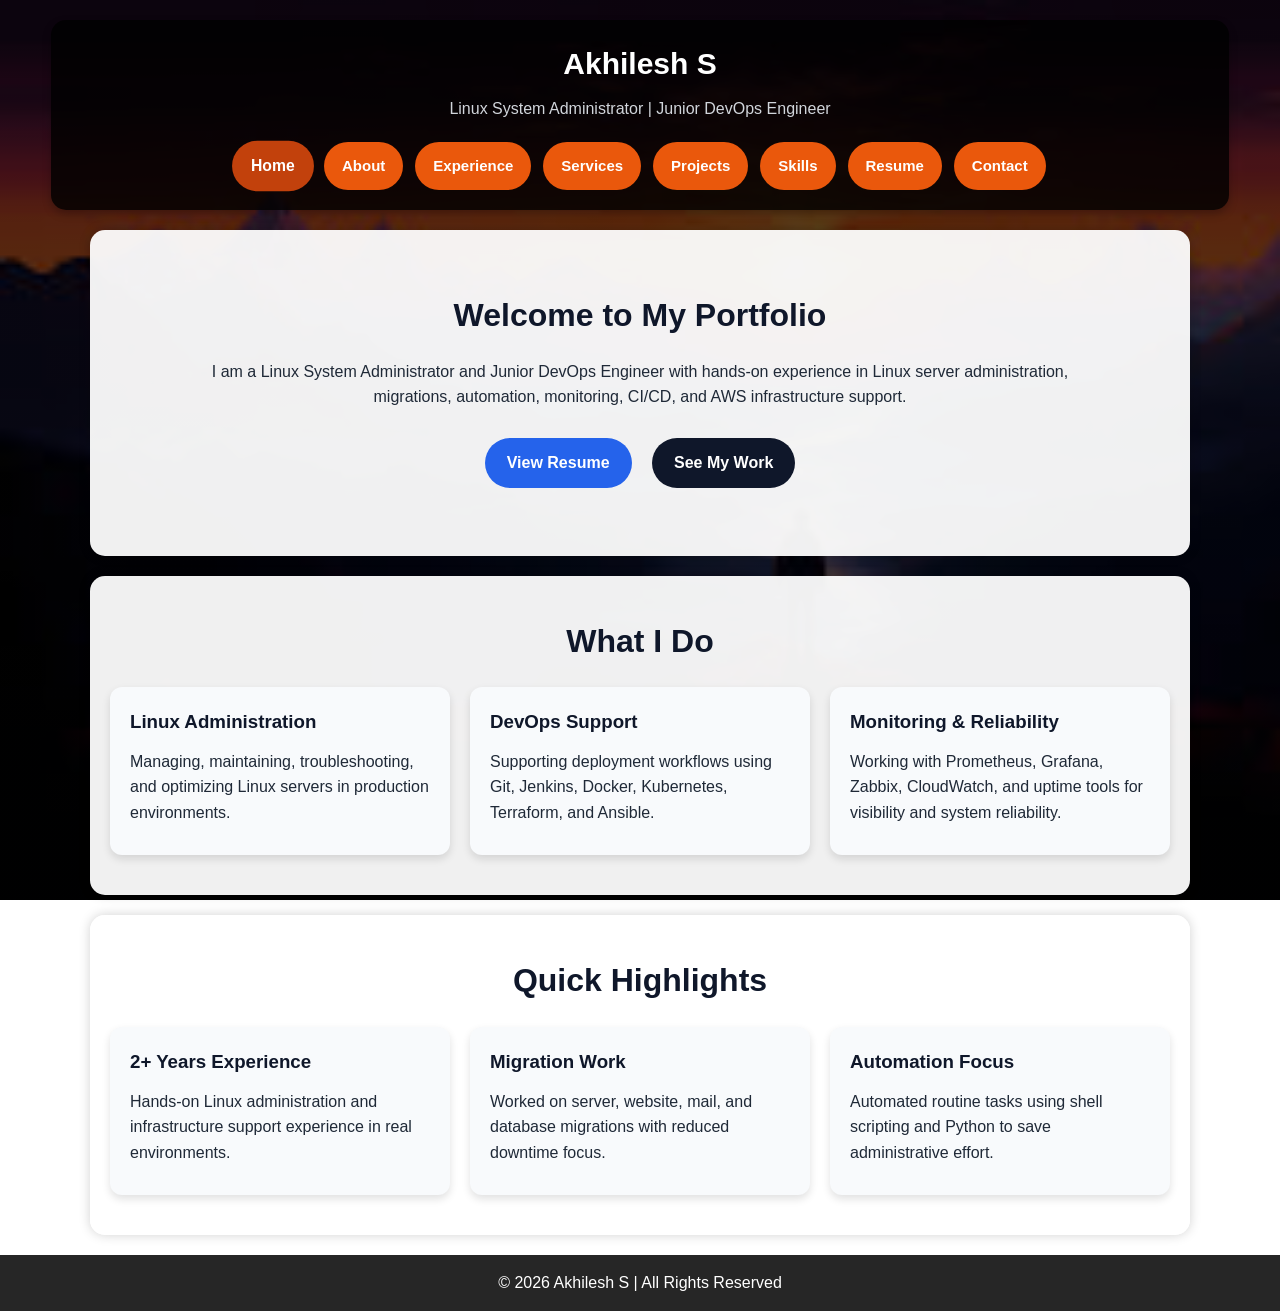
<file: index.html>
<!DOCTYPE html>
<html lang="en">
<head>
  <meta charset="UTF-8">
  <meta name="viewport" content="width=device-width, initial-scale=1.0">
  <title>Akhilesh S | Home</title>
  <meta name="description" content="Portfolio of Akhilesh S, Linux System Administrator and Junior DevOps Engineer.">
  <link rel="stylesheet" href="style.css">
</head>
<body>
  <header>
    <div class="navbar">
      <h1>Akhilesh S</h1>
      <p>Linux System Administrator | Junior DevOps Engineer</p>
      <nav>
        <ul>
          <li><a href="index.html" class="active">Home</a></li>
          <li><a href="about.html">About</a></li>
          <li><a href="experience.html">Experience</a></li>
          <li><a href="services.html">Services</a></li>
          <li><a href="projects.html">Projects</a></li>
          <li><a href="skills.html">Skills</a></li>
          <li><a href="resume.html">Resume</a></li>
          <li><a href="contact.html">Contact</a></li>
        </ul>
      </nav>
    </div>
  </header>

  <section class="hero-section">
    <h2>Welcome to My Portfolio</h2>
    <p>
      I am a Linux System Administrator and Junior DevOps Engineer with hands-on experience in Linux server administration, migrations, automation, monitoring, CI/CD, and AWS infrastructure support.
    </p>
    <div class="button-group">
      <a href="resume.html" class="button">View Resume</a>
      <a href="projects.html" class="button secondary-button">See My Work</a>
    </div>
  </section>

  <section>
    <h2>What I Do</h2>
    <div class="card-grid">
      <div class="card">
        <h3>Linux Administration</h3>
        <p>Managing, maintaining, troubleshooting, and optimizing Linux servers in production environments.</p>
      </div>
      <div class="card">
        <h3>DevOps Support</h3>
        <p>Supporting deployment workflows using Git, Jenkins, Docker, Kubernetes, Terraform, and Ansible.</p>
      </div>
      <div class="card">
        <h3>Monitoring & Reliability</h3>
        <p>Working with Prometheus, Grafana, Zabbix, CloudWatch, and uptime tools for visibility and system reliability.</p>
      </div>
    </div>
  </section>

  <section>
    <h2>Quick Highlights</h2>
    <div class="card-grid">
      <div class="card">
        <h3>2+ Years Experience</h3>
        <p>Hands-on Linux administration and infrastructure support experience in real environments.</p>
      </div>
      <div class="card">
        <h3>Migration Work</h3>
        <p>Worked on server, website, mail, and database migrations with reduced downtime focus.</p>
      </div>
      <div class="card">
        <h3>Automation Focus</h3>
        <p>Automated routine tasks using shell scripting and Python to save administrative effort.</p>
      </div>
    </div>
  </section>

  <footer>
    <p>&copy; 2026 Akhilesh S | All Rights Reserved</p>
  </footer>

  <script src="script.js"></script>
</body>
</html>
</file>
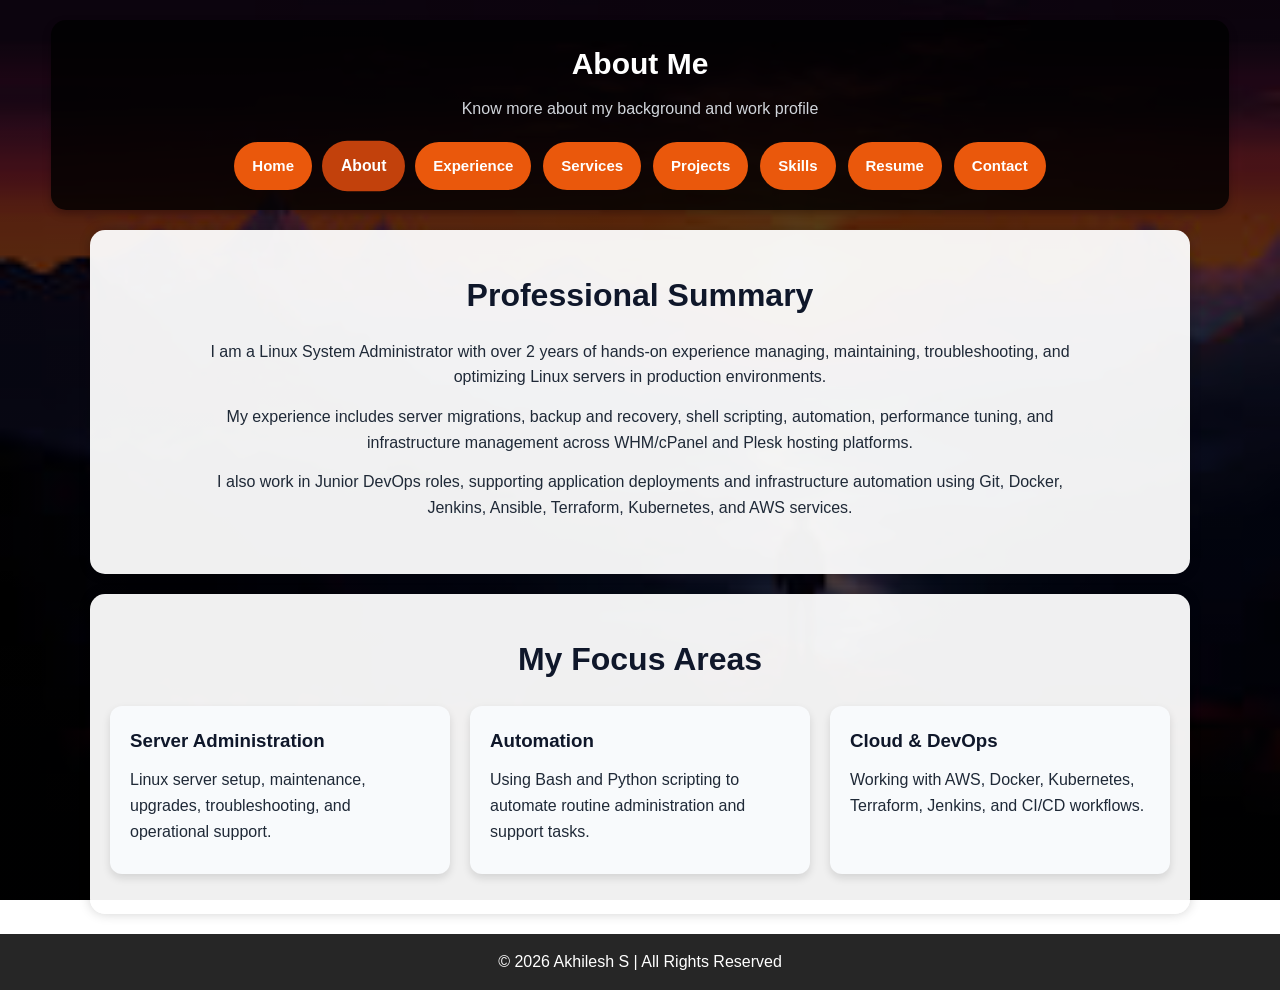
<file: about.html>
<!DOCTYPE html>
<html lang="en">
<head>
  <meta charset="UTF-8">
  <meta name="viewport" content="width=device-width, initial-scale=1.0">
  <title>Akhilesh S | About</title>
  <meta name="description" content="About Akhilesh S, Linux System Administrator and Junior DevOps Engineer.">
  <link rel="stylesheet" href="style.css">
</head>
<body>
  <header>
    <div class="navbar">
      <h1>About Me</h1>
      <p>Know more about my background and work profile</p>
      <nav>
        <ul>
          <li><a href="index.html">Home</a></li>
          <li><a href="about.html" class="active">About</a></li>
          <li><a href="experience.html">Experience</a></li>
          <li><a href="services.html">Services</a></li>
          <li><a href="projects.html">Projects</a></li>
          <li><a href="skills.html">Skills</a></li>
          <li><a href="resume.html">Resume</a></li>
          <li><a href="contact.html">Contact</a></li>
        </ul>
      </nav>
    </div>
  </header>

  <section>
    <h2>Professional Summary</h2>
    <p>
      I am a Linux System Administrator with over 2 years of hands-on experience managing, maintaining, troubleshooting, and optimizing Linux servers in production environments.
    </p>
    <p>
      My experience includes server migrations, backup and recovery, shell scripting, automation, performance tuning, and infrastructure management across WHM/cPanel and Plesk hosting platforms.
    </p>
    <p>
      I also work in Junior DevOps roles, supporting application deployments and infrastructure automation using Git, Docker, Jenkins, Ansible, Terraform, Kubernetes, and AWS services.
    </p>
  </section>

  <section>
    <h2>My Focus Areas</h2>
    <div class="card-grid">
      <div class="card">
        <h3>Server Administration</h3>
        <p>Linux server setup, maintenance, upgrades, troubleshooting, and operational support.</p>
      </div>
      <div class="card">
        <h3>Automation</h3>
        <p>Using Bash and Python scripting to automate routine administration and support tasks.</p>
      </div>
      <div class="card">
        <h3>Cloud & DevOps</h3>
        <p>Working with AWS, Docker, Kubernetes, Terraform, Jenkins, and CI/CD workflows.</p>
      </div>
    </div>
  </section>

  <footer>
    <p>&copy; 2026 Akhilesh S | All Rights Reserved</p>
  </footer>

  <script src="script.js"></script>
</body>
</html>
</file>
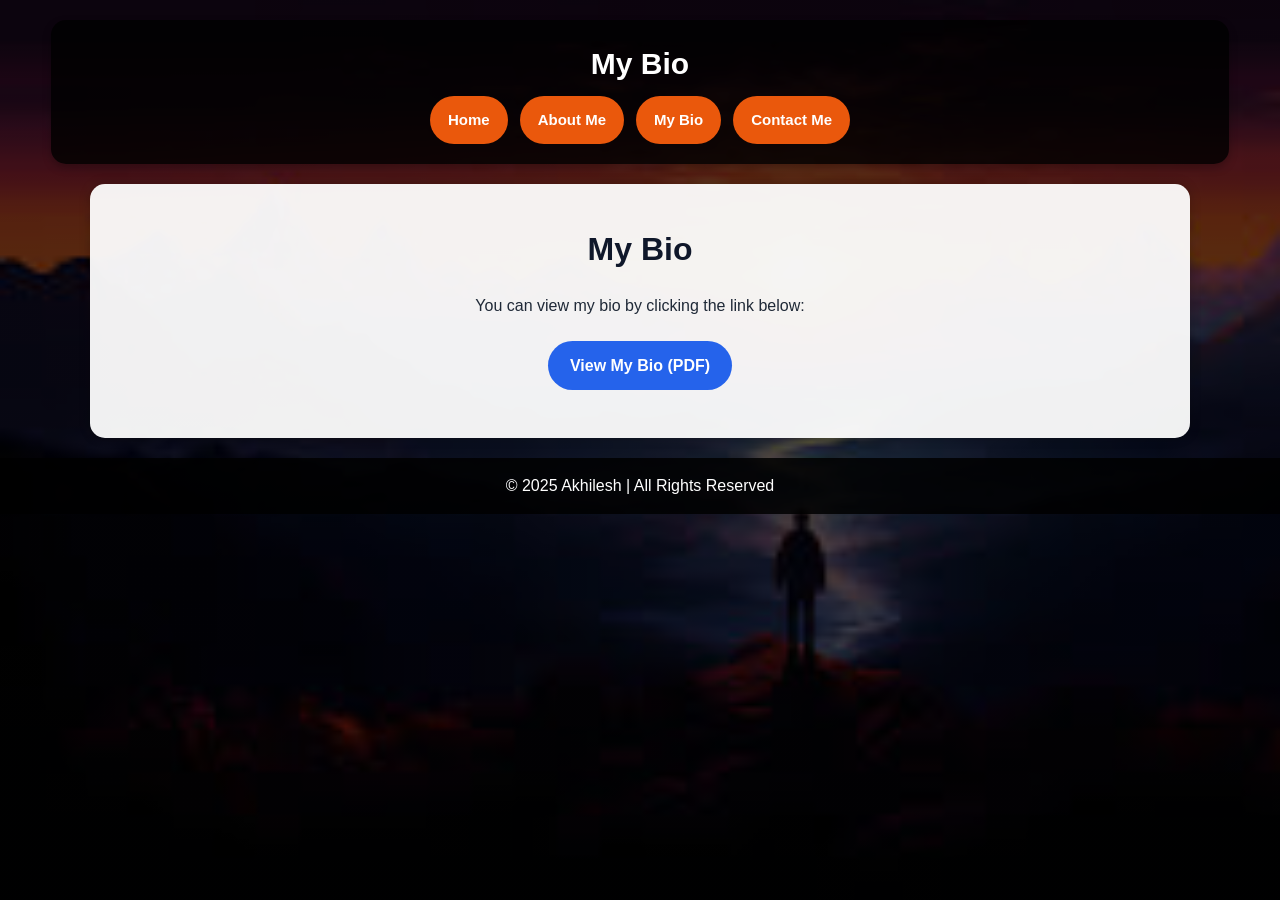
<file: bio.html>
<!DOCTYPE html>
<html lang="en">
<head>
    <meta charset="UTF-8">
    <meta name="viewport" content="width=device-width, initial-scale=1.0">
    <title>My Bio</title>
    <link rel="stylesheet" href="style.css">
</head>
<body>

    <header>
        <div class="navbar">
            <h1>My Bio</h1>
            <nav>
                <ul>
                    <li><a href="index.html">Home</a></li>
                    <li><a href="about.html">About Me</a></li>
                    <li><a href="bio.html">My Bio</a></li>
                    <li><a href="contact.html">Contact Me</a></li>
                </ul>
            </nav>
        </div>
    </header>

    <section id="bio">
        <h2>My Bio</h2>
	    <!-- Bio Section -->
        <p>You can view my bio by clicking the link below:</p>
        <a href="bio.pdf" target="_blank" class="button">View My Bio (PDF)</a>
    </section>

    <footer>
        <p>&copy; 2025 Akhilesh | All Rights Reserved</p>
    </footer>

</body>
</html>
</file>
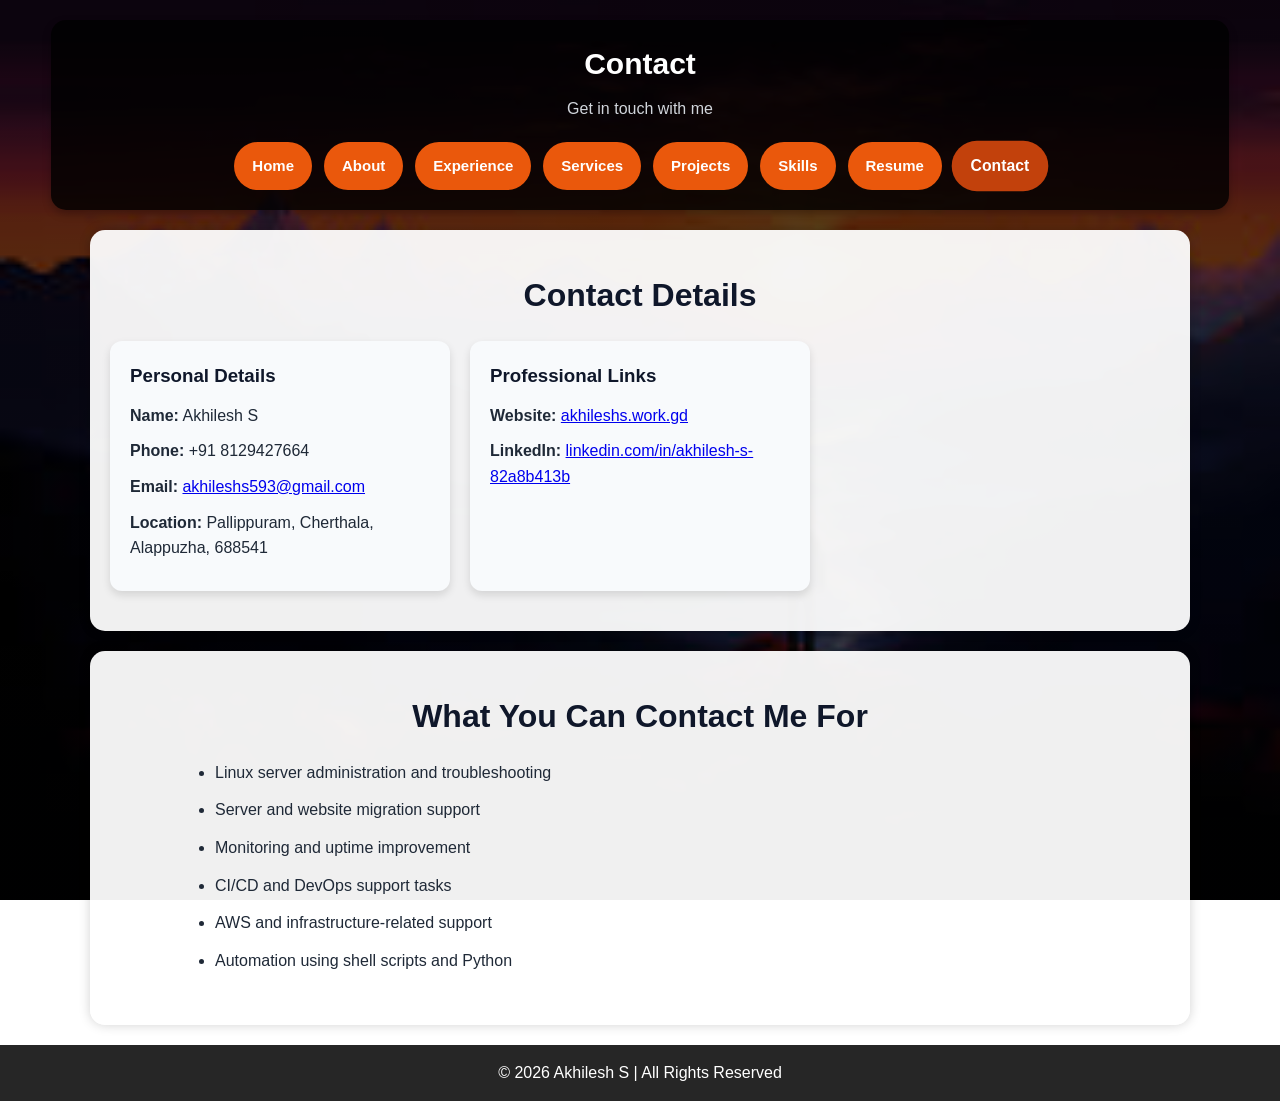
<file: contact.html>
<!DOCTYPE html>
<html lang="en">
<head>
  <meta charset="UTF-8">
  <meta name="viewport" content="width=device-width, initial-scale=1.0">
  <title>Akhilesh S | Contact</title>
  <meta name="description" content="Contact details of Akhilesh S.">
  <link rel="stylesheet" href="style.css">
</head>
<body>
  <header>
    <div class="navbar">
      <h1>Contact</h1>
      <p>Get in touch with me</p>
      <nav>
        <ul>
          <li><a href="index.html">Home</a></li>
          <li><a href="about.html">About</a></li>
          <li><a href="experience.html">Experience</a></li>
          <li><a href="services.html">Services</a></li>
          <li><a href="projects.html">Projects</a></li>
          <li><a href="skills.html">Skills</a></li>
          <li><a href="resume.html">Resume</a></li>
          <li><a href="contact.html" class="active">Contact</a></li>
        </ul>
      </nav>
    </div>
  </header>

  <section>
    <h2>Contact Details</h2>
    <div class="card-grid">
      <div class="card">
        <h3>Personal Details</h3>
        <p><strong>Name:</strong> Akhilesh S</p>
        <p><strong>Phone:</strong> +91 8129427664</p>
        <p><strong>Email:</strong> <a href="mailto:akhileshs593@gmail.com">akhileshs593@gmail.com</a></p>
        <p><strong>Location:</strong> Pallippuram, Cherthala, Alappuzha, 688541</p>
      </div>

      <div class="card">
        <h3>Professional Links</h3>
        <p><strong>Website:</strong> <a href="https://akhileshs.work.gd" target="_blank" rel="noopener noreferrer">akhileshs.work.gd</a></p>
        <p><strong>LinkedIn:</strong> <a href="https://linkedin.com/in/akhilesh-s-82a8b413b" target="_blank" rel="noopener noreferrer">linkedin.com/in/akhilesh-s-82a8b413b</a></p>
        <p> </p>
      </div>
    </div>
  </section>

  <section>
    <h2>What You Can Contact Me For</h2>
    <ul class="content-list">
      <li>Linux server administration and troubleshooting</li>
      <li>Server and website migration support</li>
      <li>Monitoring and uptime improvement</li>
      <li>CI/CD and DevOps support tasks</li>
      <li>AWS and infrastructure-related support</li>
      <li>Automation using shell scripts and Python</li>
    </ul>
  </section>

  <footer>
    <p>&copy; 2026 Akhilesh S | All Rights Reserved</p>
  </footer>

  <script src="script.js"></script>
</body>
</html>
</file>
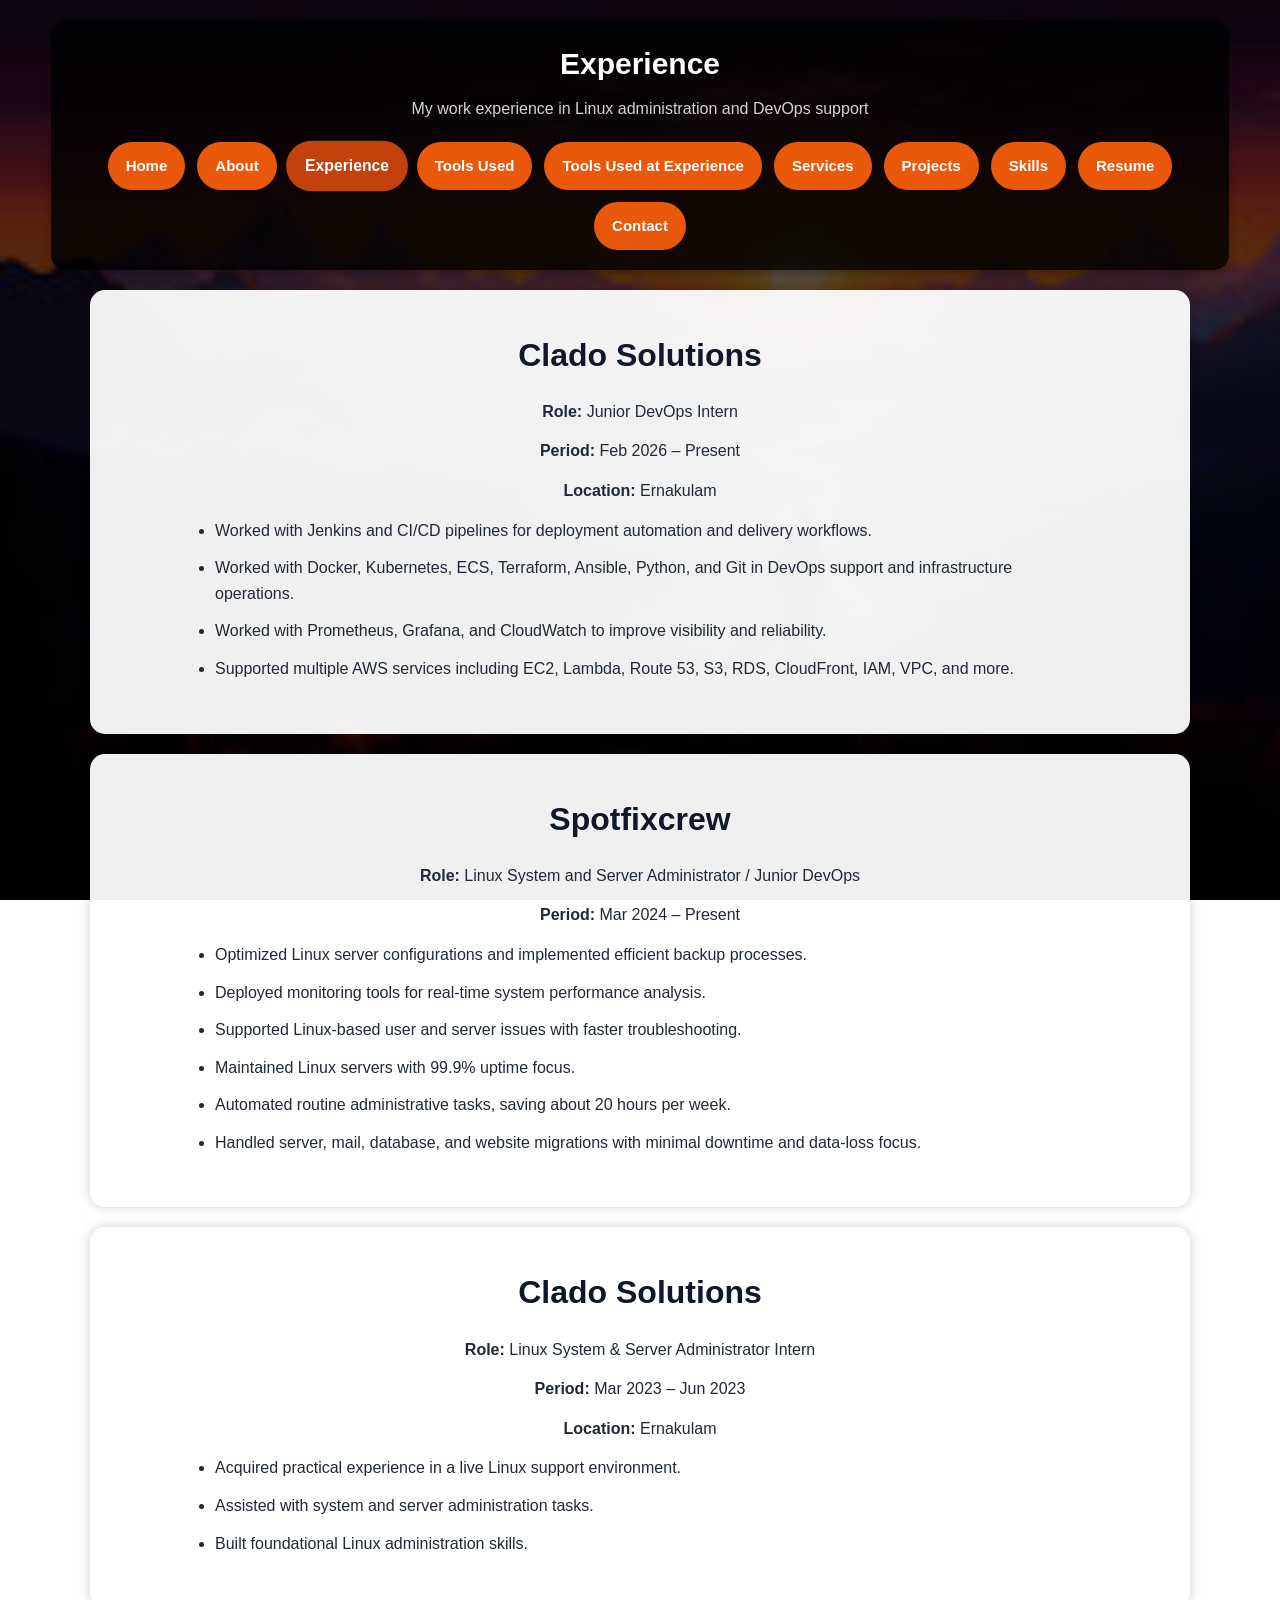
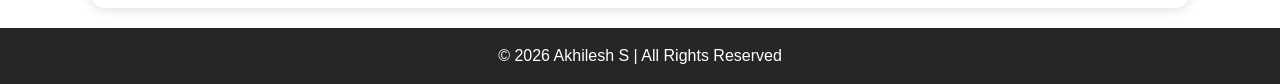
<file: experience.html>
<!DOCTYPE html>
<html lang="en">
<head>
  <meta charset="UTF-8">
  <meta name="viewport" content="width=device-width, initial-scale=1.0">
  <title>Akhilesh S | Experience</title>
  <meta name="description" content="Work experience of Akhilesh S in Linux administration and DevOps.">
  <link rel="stylesheet" href="style.css">
</head>
<body>
  <header>
    <div class="navbar">
      <h1>Experience</h1>
      <p>My work experience in Linux administration and DevOps support</p>
      <nav>
        <ul>
          <li><a href="index.html">Home</a></li>
          <li><a href="about.html">About</a></li>
          <li><a href="experience.html" class="active">Experience</a></li>
          <li><a href="worked-services.html">Tools Used</a></li>
          <li><a href="worked-tools.html">Tools Used at Experience </a></li>
          <li><a href="services.html">Services</a></li>
          <li><a href="projects.html">Projects</a></li>
          <li><a href="skills.html">Skills</a></li>
          <li><a href="resume.html">Resume</a></li>
          <li><a href="contact.html">Contact</a></li>
        </ul>
      </nav>
    </div>
  </header>

  <section>
    <h2>Clado Solutions</h2>
    <p><strong>Role:</strong> Junior DevOps Intern</p>
    <p><strong>Period:</strong> Feb 2026 – Present</p>
    <p><strong>Location:</strong> Ernakulam</p>
    <ul class="content-list">
      <li>Worked with Jenkins and CI/CD pipelines for deployment automation and delivery workflows.</li>
      <li>Worked with Docker, Kubernetes, ECS, Terraform, Ansible, Python, and Git in DevOps support and infrastructure operations.</li>
      <li>Worked with Prometheus, Grafana, and CloudWatch to improve visibility and reliability.</li>
      <li>Supported multiple AWS services including EC2, Lambda, Route 53, S3, RDS, CloudFront, IAM, VPC, and more.</li>
    </ul>
  </section>

  <section>
    <h2>Spotfixcrew</h2>
    <p><strong>Role:</strong> Linux System and Server Administrator / Junior DevOps</p>
    <p><strong>Period:</strong> Mar 2024 – Present</p>
    <ul class="content-list">
      <li>Optimized Linux server configurations and implemented efficient backup processes.</li>
      <li>Deployed monitoring tools for real-time system performance analysis.</li>
      <li>Supported Linux-based user and server issues with faster troubleshooting.</li>
      <li>Maintained Linux servers with 99.9% uptime focus.</li>
      <li>Automated routine administrative tasks, saving about 20 hours per week.</li>
      <li>Handled server, mail, database, and website migrations with minimal downtime and data-loss focus.</li>
    </ul>
  </section>

  <section>
    <h2>Clado Solutions</h2>
    <p><strong>Role:</strong> Linux System & Server Administrator Intern</p>
    <p><strong>Period:</strong> Mar 2023 – Jun 2023</p>
    <p><strong>Location:</strong> Ernakulam</p>
    <ul class="content-list">
      <li>Acquired practical experience in a live Linux support environment.</li>
      <li>Assisted with system and server administration tasks.</li>
      <li>Built foundational Linux administration skills.</li>
    </ul>
  </section>

  <footer>
    <p>&copy; 2026 Akhilesh S | All Rights Reserved</p>
  </footer>

  <script src="script.js"></script>
</body>
</html>
</file>
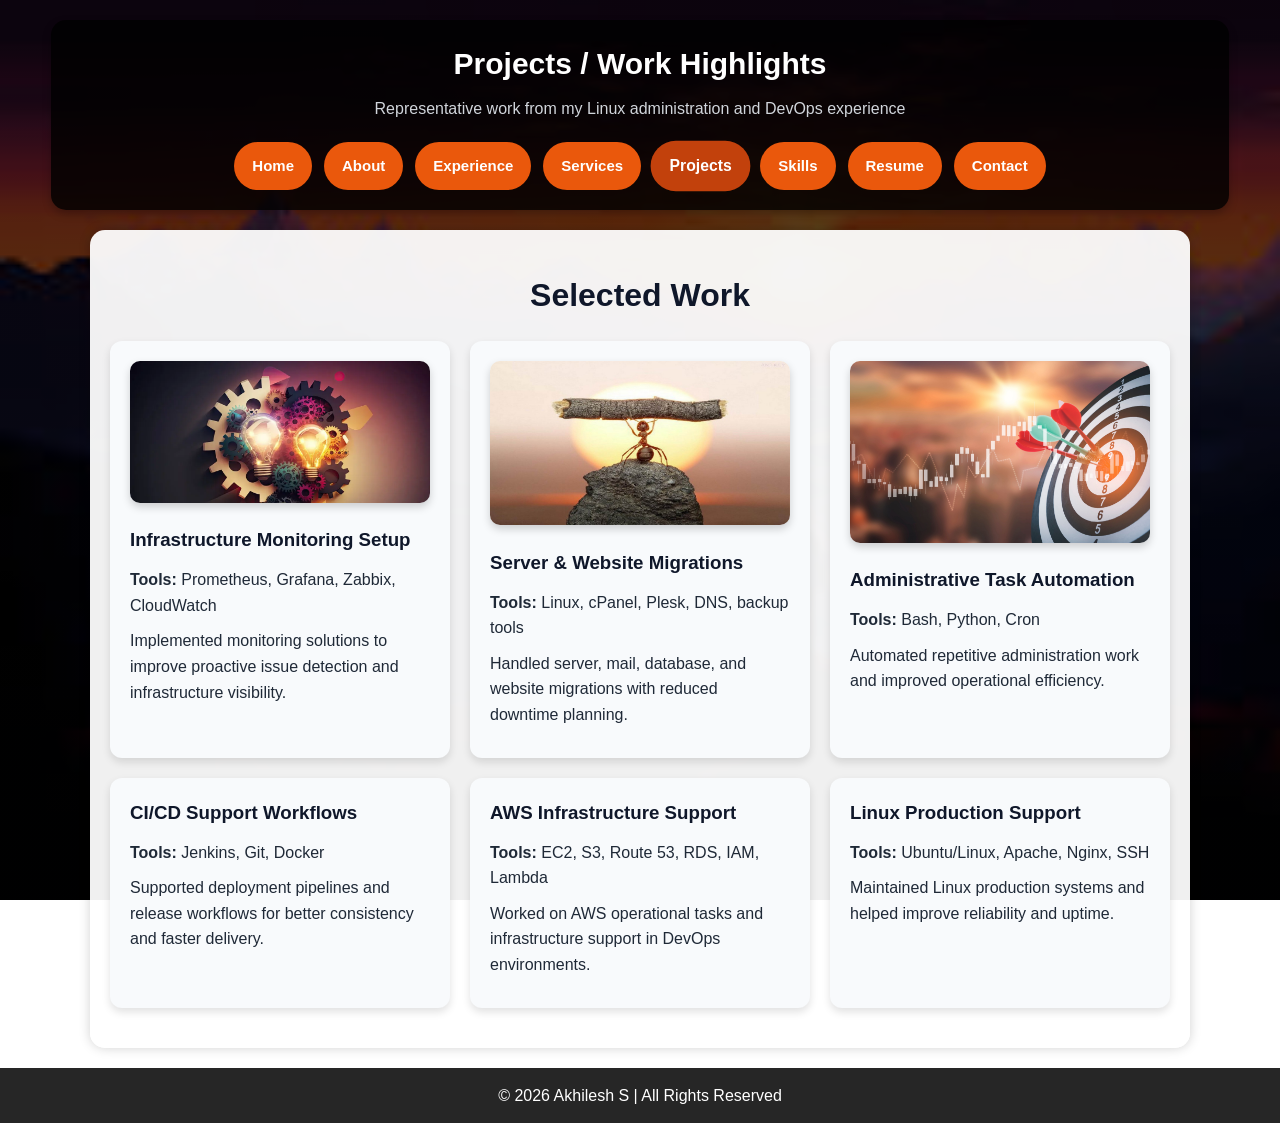
<file: projects.html>
<!DOCTYPE html>
<html lang="en">
<head>
  <meta charset="UTF-8">
  <meta name="viewport" content="width=device-width, initial-scale=1.0">
  <title>Akhilesh S | Projects</title>
  <meta name="description" content="Project and work highlights of Akhilesh S.">
  <link rel="stylesheet" href="style.css">
</head>
<body>
  <header>
    <div class="navbar">
      <h1>Projects / Work Highlights</h1>
      <p>Representative work from my Linux administration and DevOps experience</p>
      <nav>
        <ul>
          <li><a href="index.html">Home</a></li>
          <li><a href="about.html">About</a></li>
          <li><a href="experience.html">Experience</a></li>
          <li><a href="services.html">Services</a></li>
          <li><a href="projects.html" class="active">Projects</a></li>
          <li><a href="skills.html">Skills</a></li>
          <li><a href="resume.html">Resume</a></li>
          <li><a href="contact.html">Contact</a></li>
        </ul>
      </nav>
    </div>
  </header>

  <section>
    <h2>Selected Work</h2>
    <div class="card-grid">
      <div class="card">
        <img src="assets/images/image1.jpg" alt="Infrastructure Monitoring Project">
        <h3>Infrastructure Monitoring Setup</h3>
        <p><strong>Tools:</strong> Prometheus, Grafana, Zabbix, CloudWatch</p>
        <p>Implemented monitoring solutions to improve proactive issue detection and infrastructure visibility.</p>
      </div>

      <div class="card">
        <img src="assets/images/image2.jpg" alt="Server Migration Project">
        <h3>Server & Website Migrations</h3>
        <p><strong>Tools:</strong> Linux, cPanel, Plesk, DNS, backup tools</p>
        <p>Handled server, mail, database, and website migrations with reduced downtime planning.</p>
      </div>

      <div class="card">
        <img src="assets/images/image3.jpg" alt="Automation Project">
        <h3>Administrative Task Automation</h3>
        <p><strong>Tools:</strong> Bash, Python, Cron</p>
        <p>Automated repetitive administration work and improved operational efficiency.</p>
      </div>

      <div class="card">
        <h3>CI/CD Support Workflows</h3>
        <p><strong>Tools:</strong> Jenkins, Git, Docker</p>
        <p>Supported deployment pipelines and release workflows for better consistency and faster delivery.</p>
      </div>

      <div class="card">
        <h3>AWS Infrastructure Support</h3>
        <p><strong>Tools:</strong> EC2, S3, Route 53, RDS, IAM, Lambda</p>
        <p>Worked on AWS operational tasks and infrastructure support in DevOps environments.</p>
      </div>

      <div class="card">
        <h3>Linux Production Support</h3>
        <p><strong>Tools:</strong> Ubuntu/Linux, Apache, Nginx, SSH</p>
        <p>Maintained Linux production systems and helped improve reliability and uptime.</p>
      </div>
    </div>
  </section>

  <footer>
    <p>&copy; 2026 Akhilesh S | All Rights Reserved</p>
  </footer>

  <script src="script.js"></script>
</body>
</html>
</file>
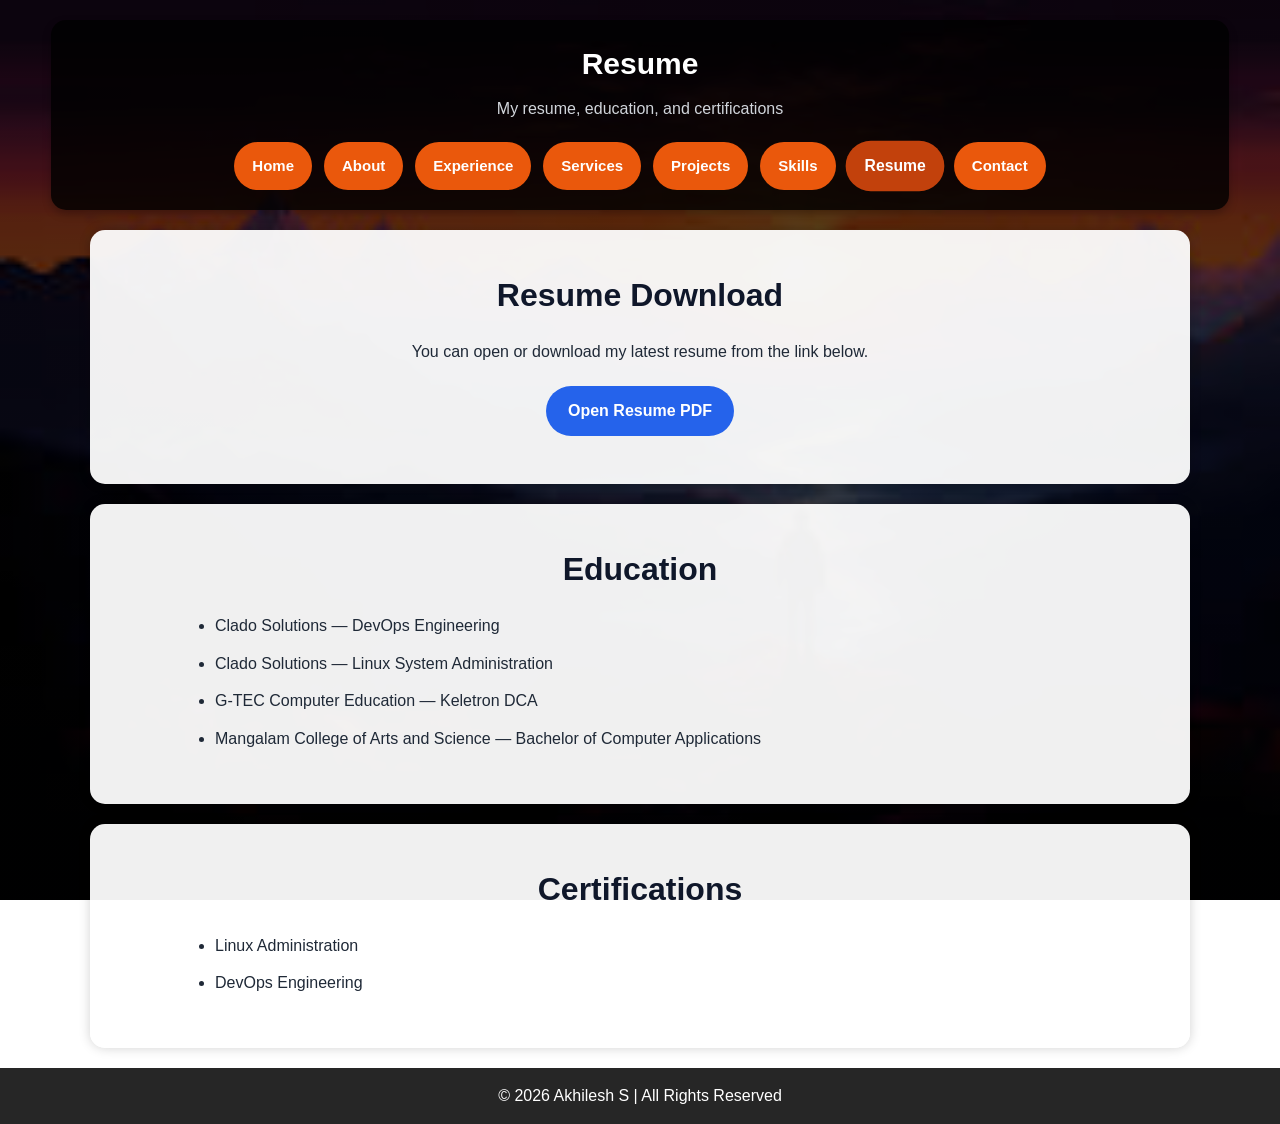
<file: resume.html>
<!DOCTYPE html>
<html lang="en">
<head>
  <meta charset="UTF-8">
  <meta name="viewport" content="width=device-width, initial-scale=1.0">
  <title>Akhilesh S | Resume</title>
  <meta name="description" content="Resume, education, and certifications of Akhilesh S.">
  <link rel="stylesheet" href="style.css">
</head>
<body>
  <header>
    <div class="navbar">
      <h1>Resume</h1>
      <p>My resume, education, and certifications</p>
      <nav>
        <ul>
          <li><a href="index.html">Home</a></li>
          <li><a href="about.html">About</a></li>
          <li><a href="experience.html">Experience</a></li>
          <li><a href="services.html">Services</a></li>
          <li><a href="projects.html">Projects</a></li>
          <li><a href="skills.html">Skills</a></li>
          <li><a href="resume.html" class="active">Resume</a></li>
          <li><a href="contact.html">Contact</a></li>
        </ul>
      </nav>
    </div>
  </header>

  <section>
    <h2>Resume Download</h2>
    <p>You can open or download my latest resume from the link below.</p>
    <a href="AKHILESHS_cv.pdf" target="_blank" class="button">Open Resume PDF</a>
  </section>

  <section>
    <h2>Education</h2>
    <ul class="content-list">
      <li>Clado Solutions — DevOps Engineering</li>
      <li>Clado Solutions — Linux System Administration</li>
      <li>G-TEC Computer Education — Keletron DCA</li>
      <li>Mangalam College of Arts and Science — Bachelor of Computer Applications</li>
    </ul>
  </section>

  <section>
    <h2>Certifications</h2>
    <ul class="content-list">
      <li>Linux Administration</li>
      <li>DevOps Engineering</li>
    </ul>
  </section>

  <footer>
    <p>&copy; 2026 Akhilesh S | All Rights Reserved</p>
  </footer>

  <script src="script.js"></script>
</body>
</html>
</file>
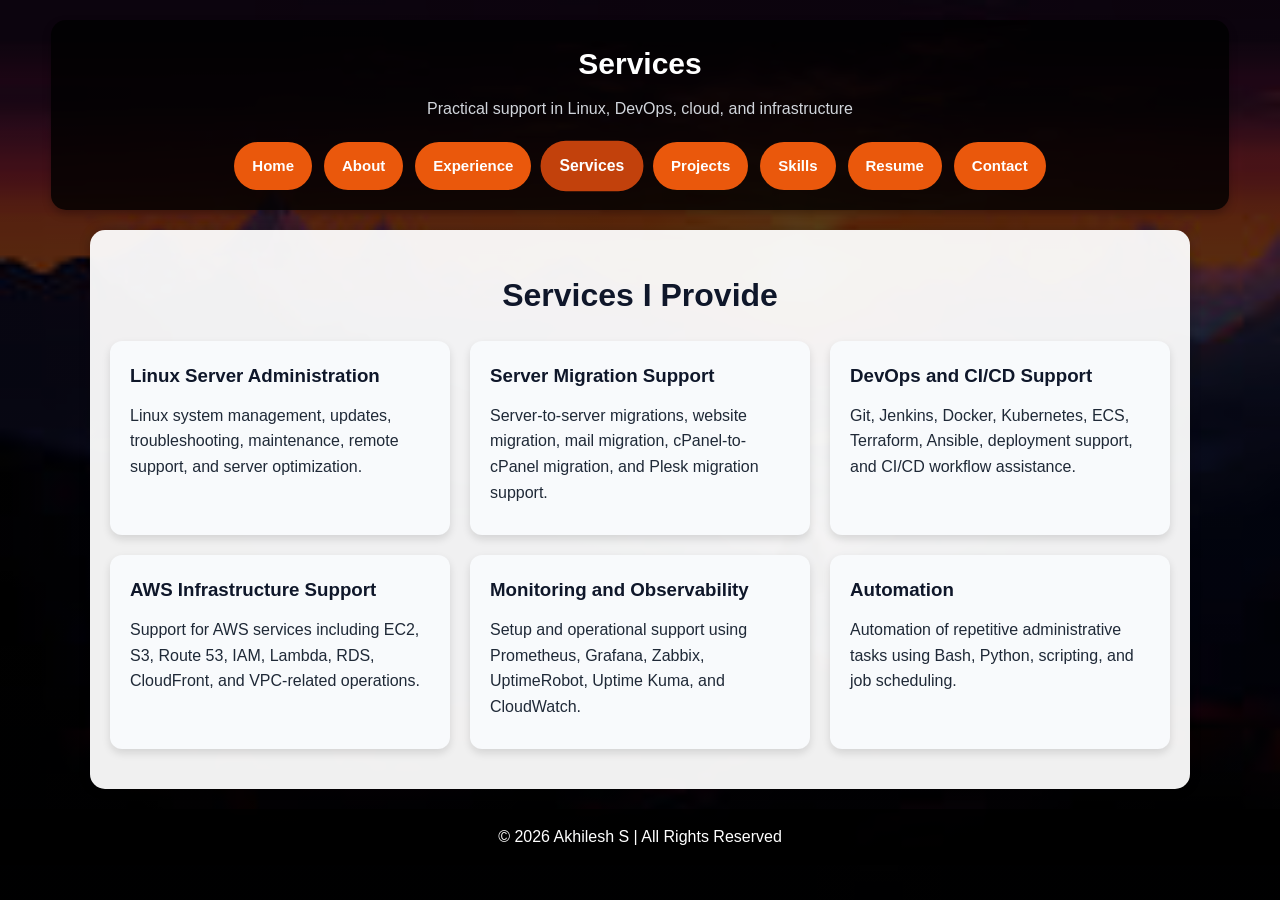
<file: services.html>
<!DOCTYPE html>
<html lang="en">
<head>
  <meta charset="UTF-8">
  <meta name="viewport" content="width=device-width, initial-scale=1.0">
  <title>Akhilesh S | Services</title>
  <meta name="description" content="Services offered by Akhilesh S in Linux administration, DevOps, automation, and cloud support.">
  <link rel="stylesheet" href="style.css">
</head>
<body>

<header>
  <div class="navbar">
    <h1>Services</h1>
    <p>Practical support in Linux, DevOps, cloud, and infrastructure</p>
    <nav>
      <ul>
        <li><a href="index.html">Home</a></li>
        <li><a href="about.html">About</a></li>
        <li><a href="experience.html">Experience</a></li>
        <li><a href="services.html" class="active">Services</a></li>
        <li><a href="projects.html">Projects</a></li>
        <li><a href="skills.html">Skills</a></li>
        <li><a href="resume.html">Resume</a></li>
        <li><a href="contact.html">Contact</a></li>
      </ul>
    </nav>
  </div>
</header>

<section>
  <h2>Services I Provide</h2>
  <div class="card-grid">
    <div class="card">
      <h3>Linux Server Administration</h3>
      <p>Linux system management, updates, troubleshooting, maintenance, remote support, and server optimization.</p>
    </div>
    <div class="card">
      <h3>Server Migration Support</h3>
      <p>Server-to-server migrations, website migration, mail migration, cPanel-to-cPanel migration, and Plesk migration support.</p>
    </div>
    <div class="card">
      <h3>DevOps and CI/CD Support</h3>
      <p>Git, Jenkins, Docker, Kubernetes, ECS, Terraform, Ansible, deployment support, and CI/CD workflow assistance.</p>
    </div>
    <div class="card">
      <h3>AWS Infrastructure Support</h3>
      <p>Support for AWS services including EC2, S3, Route 53, IAM, Lambda, RDS, CloudFront, and VPC-related operations.</p>
    </div>
    <div class="card">
      <h3>Monitoring and Observability</h3>
      <p>Setup and operational support using Prometheus, Grafana, Zabbix, UptimeRobot, Uptime Kuma, and CloudWatch.</p>
    </div>
    <div class="card">
      <h3>Automation</h3>
      <p>Automation of repetitive administrative tasks using Bash, Python, scripting, and job scheduling.</p>
    </div>
  </div>
</section>

<footer>
  <p>&copy; 2026 Akhilesh S | All Rights Reserved</p>
</footer>

<script src="script.js"></script>
</body>
</html>
</file>
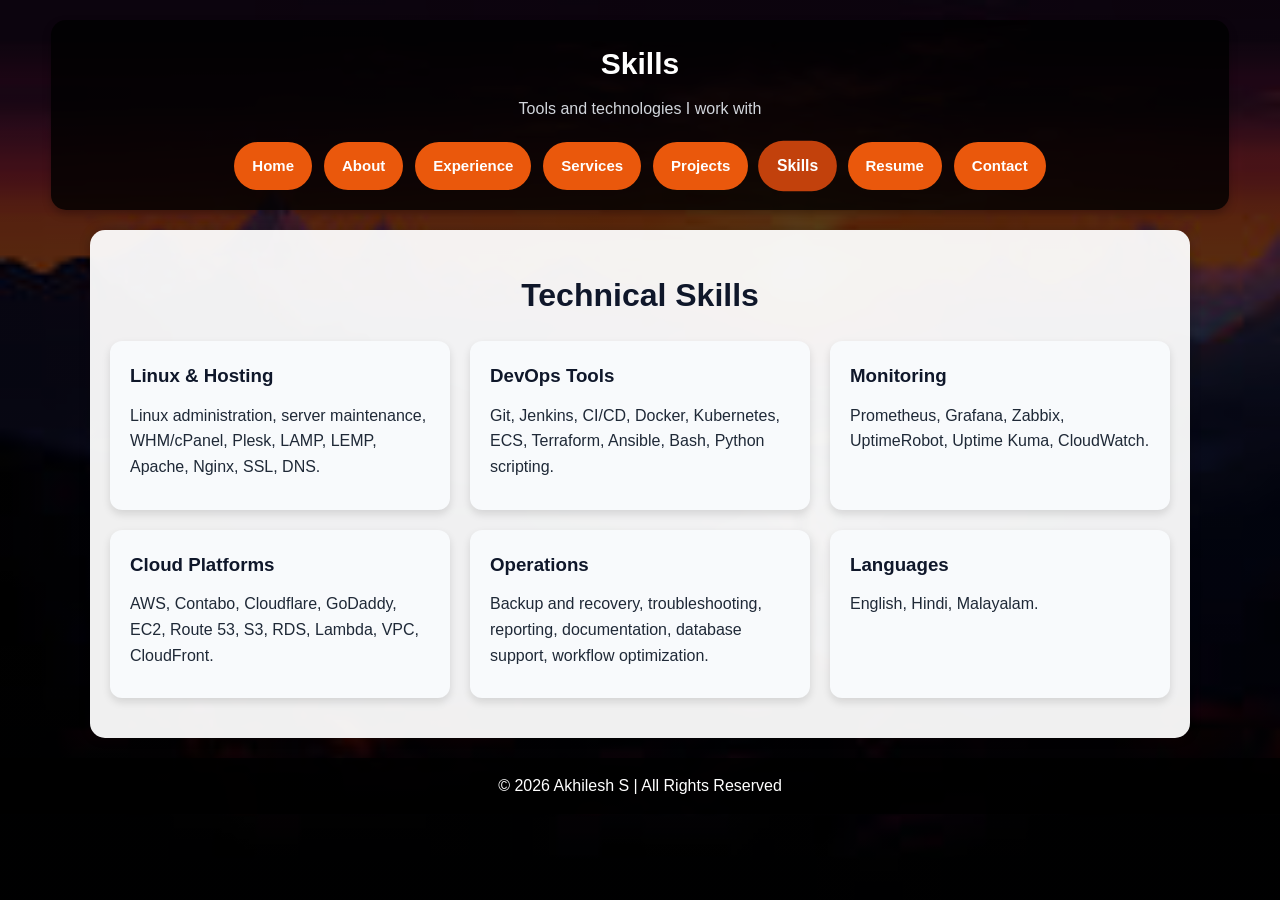
<file: skills.html>
<!DOCTYPE html>
<html lang="en">
<head>
  <meta charset="UTF-8">
  <meta name="viewport" content="width=device-width, initial-scale=1.0">
  <title>Akhilesh S | Skills</title>
  <meta name="description" content="Skills and tools of Akhilesh S in Linux, DevOps, AWS, and monitoring.">
  <link rel="stylesheet" href="style.css">
</head>
<body>
  <header>
    <div class="navbar">
      <h1>Skills</h1>
      <p>Tools and technologies I work with</p>
      <nav>
        <ul>
          <li><a href="index.html">Home</a></li>
          <li><a href="about.html">About</a></li>
          <li><a href="experience.html">Experience</a></li>
          <li><a href="services.html">Services</a></li>
          <li><a href="projects.html">Projects</a></li>
          <li><a href="skills.html" class="active">Skills</a></li>
          <li><a href="resume.html">Resume</a></li>
          <li><a href="contact.html">Contact</a></li>
        </ul>
      </nav>
    </div>
  </header>

  <section>
    <h2>Technical Skills</h2>
    <div class="card-grid">
      <div class="card">
        <h3>Linux & Hosting</h3>
        <p>Linux administration, server maintenance, WHM/cPanel, Plesk, LAMP, LEMP, Apache, Nginx, SSL, DNS.</p>
      </div>

      <div class="card">
        <h3>DevOps Tools</h3>
        <p>Git, Jenkins, CI/CD, Docker, Kubernetes, ECS, Terraform, Ansible, Bash, Python scripting.</p>
      </div>

      <div class="card">
        <h3>Monitoring</h3>
        <p>Prometheus, Grafana, Zabbix, UptimeRobot, Uptime Kuma, CloudWatch.</p>
      </div>

      <div class="card">
        <h3>Cloud Platforms</h3>
        <p>AWS, Contabo, Cloudflare, GoDaddy, EC2, Route 53, S3, RDS, Lambda, VPC, CloudFront.</p>
      </div>

      <div class="card">
        <h3>Operations</h3>
        <p>Backup and recovery, troubleshooting, reporting, documentation, database support, workflow optimization.</p>
      </div>

      <div class="card">
        <h3>Languages</h3>
        <p>English, Hindi, Malayalam.</p>
      </div>
    </div>
  </section>

  <footer>
    <p>&copy; 2026 Akhilesh S | All Rights Reserved</p>
  </footer>

  <script src="script.js"></script>
</body>
</html>
</file>
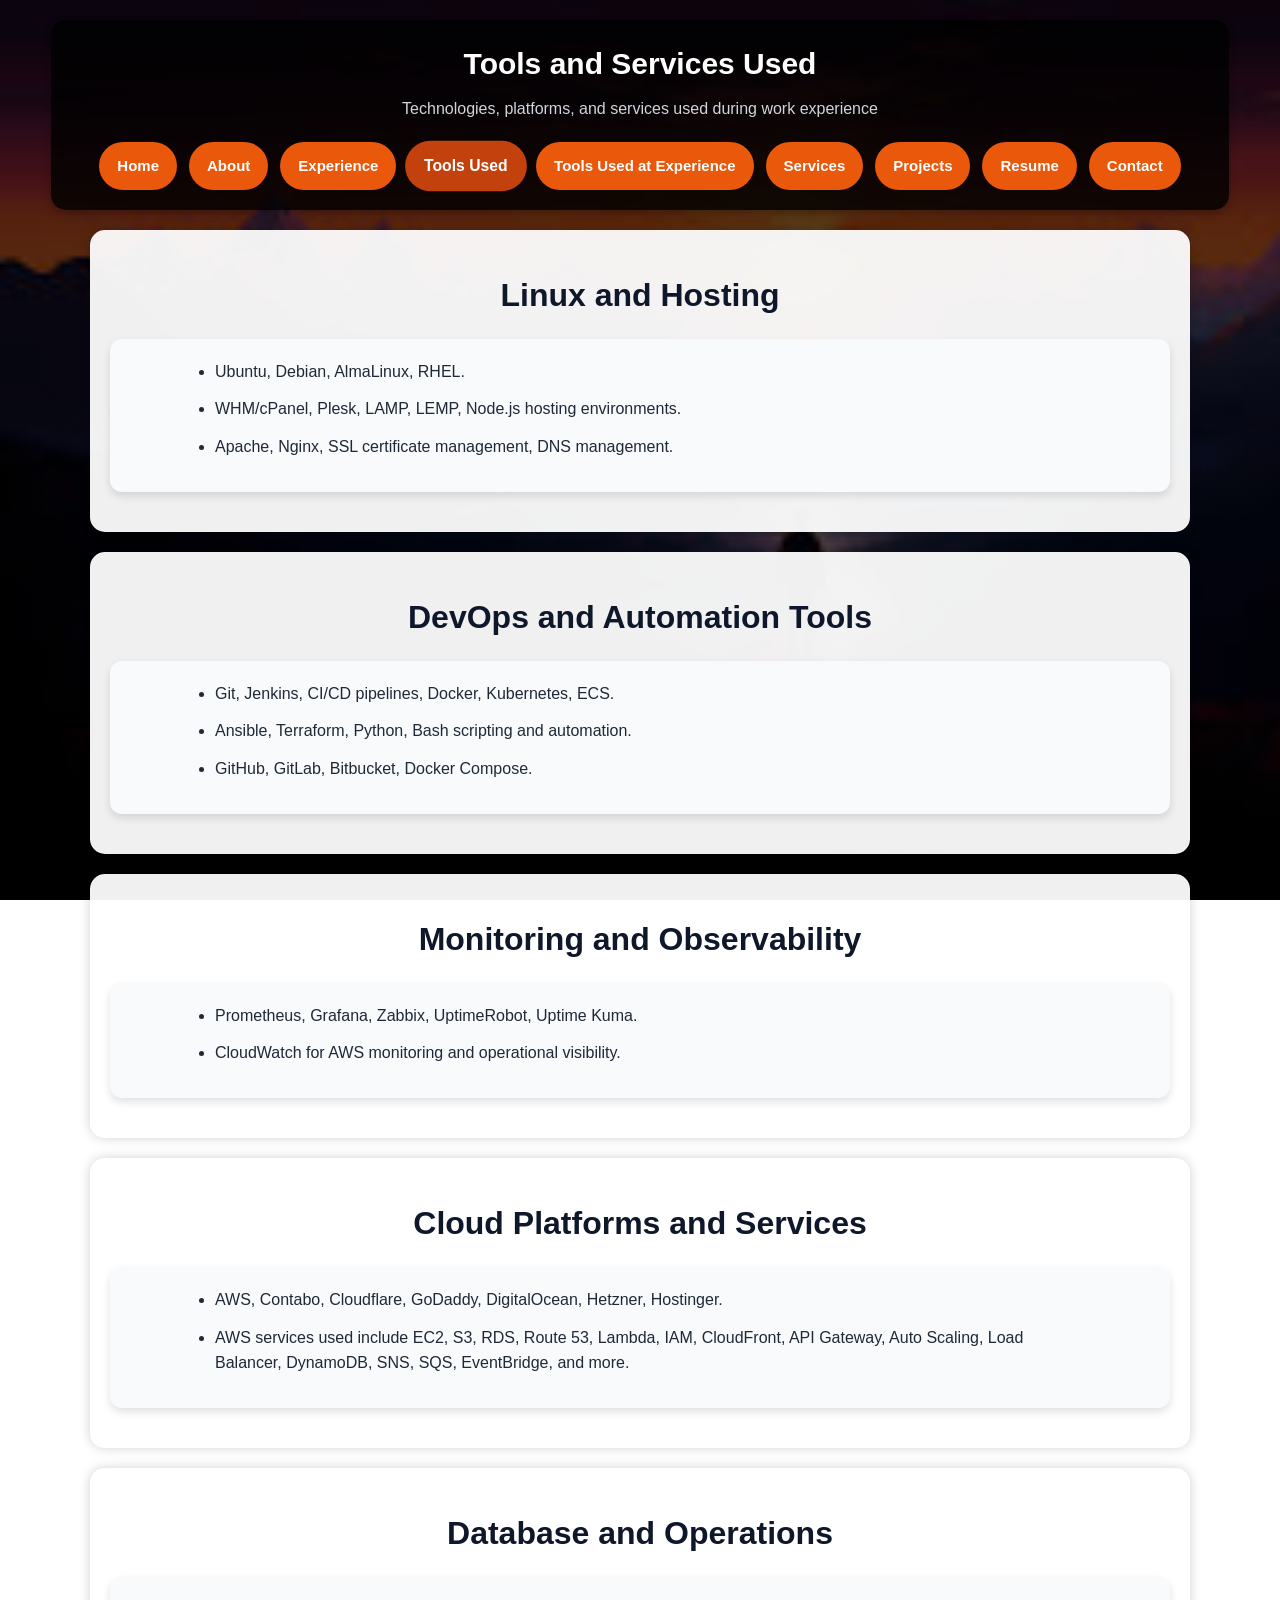
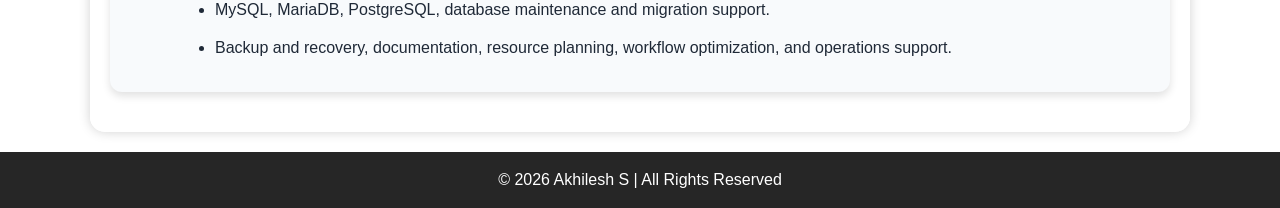
<file: worked-services.html>
<!DOCTYPE html>
<html lang="en">
<head>
  <meta charset="UTF-8">
  <meta name="viewport" content="width=device-width, initial-scale=1.0">
  <title>Tools Used | Akhilesh S</title>
  <link rel="stylesheet" href="style.css">
</head>
<body>
  <header>
    <div class="navbar">
      <h1>Tools and Services Used</h1>
      <p>Technologies, platforms, and services used during work experience</p>
      <nav>
        <ul>
          <li><a href="index.html">Home</a></li>
          <li><a href="about.html">About</a></li>
          <li><a href="experience.html">Experience</a></li>
          <li><a href="worked-services.html" class="active">Tools Used</a></li>
          <li><a href="worked-tools.html">Tools Used at Experience </a></li>
          <li><a href="services.html">Services</a></li>
          <li><a href="projects.html">Projects</a></li>
          <li><a href="bio.html">Resume</a></li>
          <li><a href="contact.html">Contact</a></li>
        </ul>
      </nav>
    </div>
  </header>

  <section>
    <h2>Linux and Hosting</h2>
    <div class="card">
      <ul class="content-list">
        <li>Ubuntu, Debian, AlmaLinux, RHEL.</li>
        <li>WHM/cPanel, Plesk, LAMP, LEMP, Node.js hosting environments.</li>
        <li>Apache, Nginx, SSL certificate management, DNS management.</li>
      </ul>
    </div>
  </section>

  <section>
    <h2>DevOps and Automation Tools</h2>
    <div class="card">
      <ul class="content-list">
        <li>Git, Jenkins, CI/CD pipelines, Docker, Kubernetes, ECS.</li>
        <li>Ansible, Terraform, Python, Bash scripting and automation.</li>
        <li>GitHub, GitLab, Bitbucket, Docker Compose.</li>
      </ul>
    </div>
  </section>

  <section>
    <h2>Monitoring and Observability</h2>
    <div class="card">
      <ul class="content-list">
        <li>Prometheus, Grafana, Zabbix, UptimeRobot, Uptime Kuma.</li>
        <li>CloudWatch for AWS monitoring and operational visibility.</li>
      </ul>
    </div>
  </section>

  <section>
    <h2>Cloud Platforms and Services</h2>
    <div class="card">
      <ul class="content-list">
        <li>AWS, Contabo, Cloudflare, GoDaddy, DigitalOcean, Hetzner, Hostinger.</li>
        <li>AWS services used include EC2, S3, RDS, Route 53, Lambda, IAM, CloudFront, API Gateway, Auto Scaling, Load Balancer, DynamoDB, SNS, SQS, EventBridge, and more.</li>
      </ul>
    </div>
  </section>

  <section>
    <h2>Database and Operations</h2>
    <div class="card">
      <ul class="content-list">
        <li>MySQL, MariaDB, PostgreSQL, database maintenance and migration support.</li>
        <li>Backup and recovery, documentation, resource planning, workflow optimization, and operations support.</li>
      </ul>
    </div>
  </section>

  <footer>
    <p>&copy; 2026 Akhilesh S | All Rights Reserved</p>
  </footer>
</body>
</html>
</file>
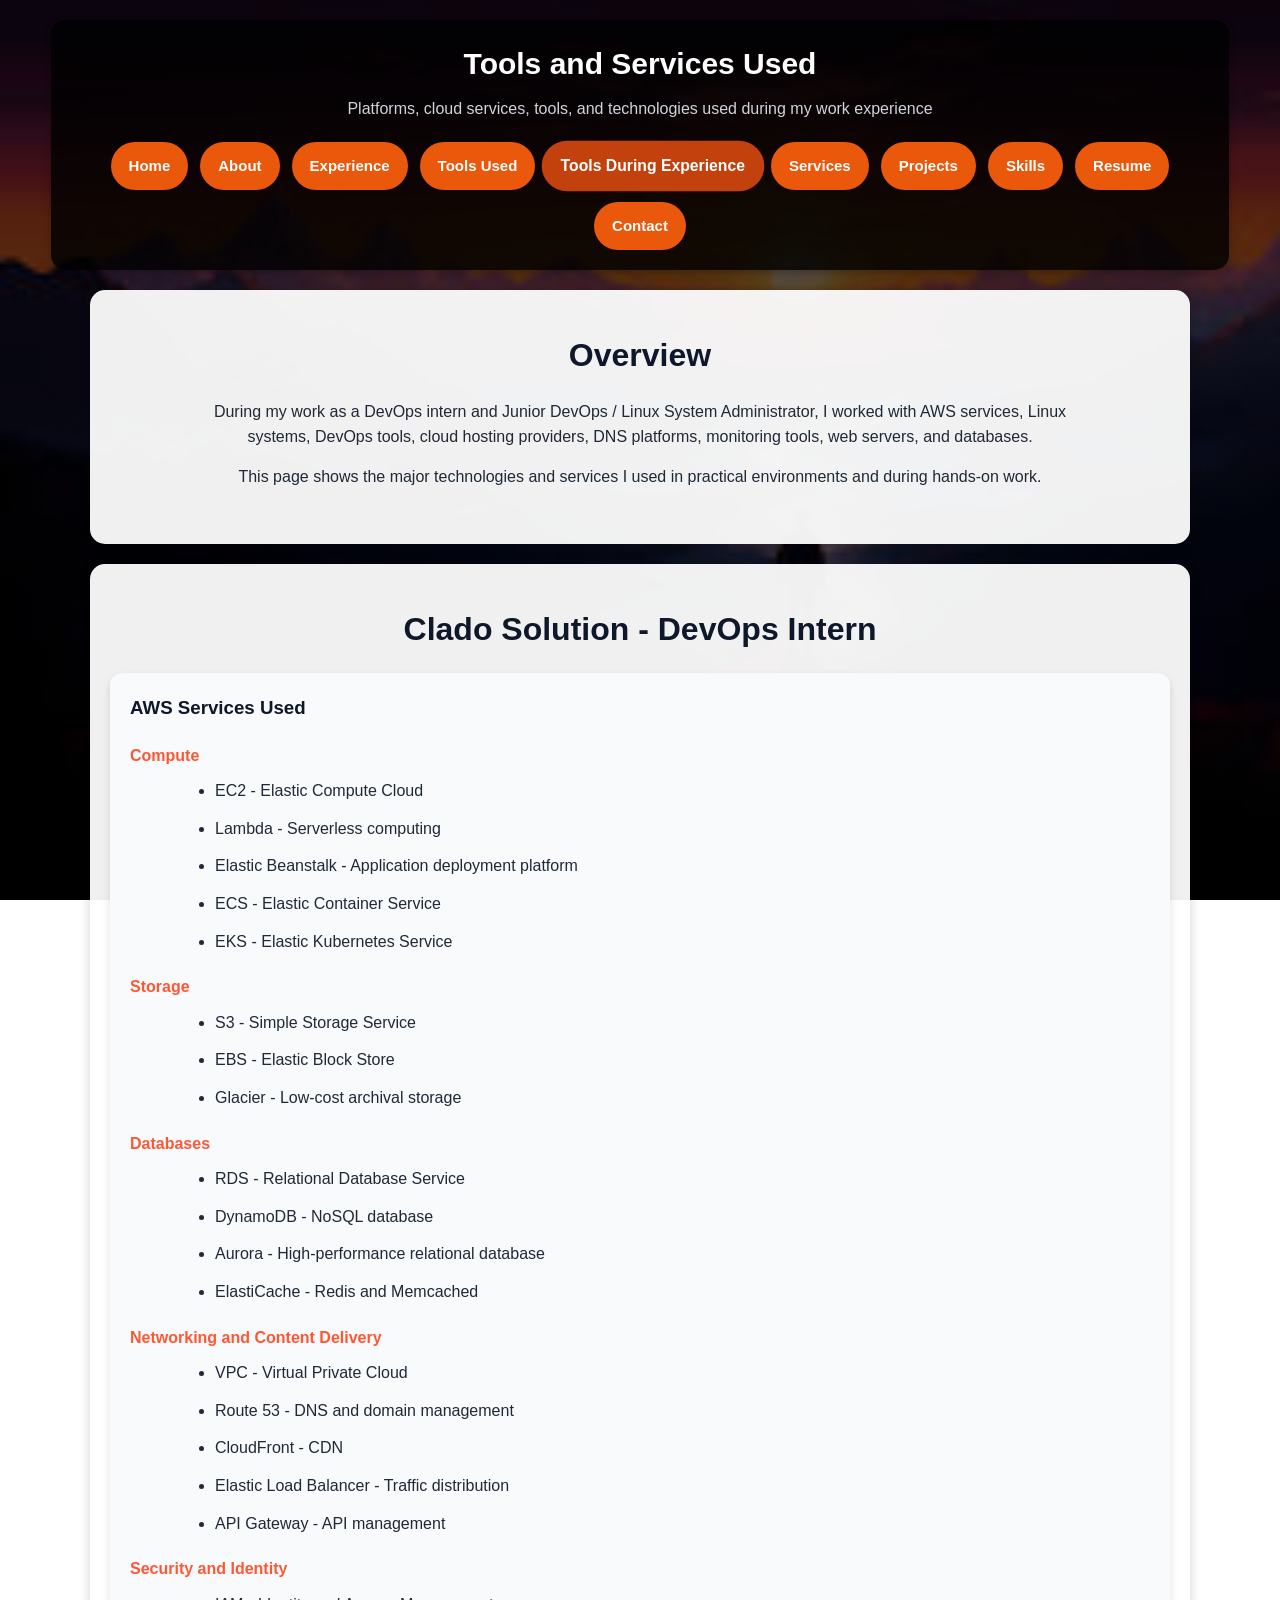
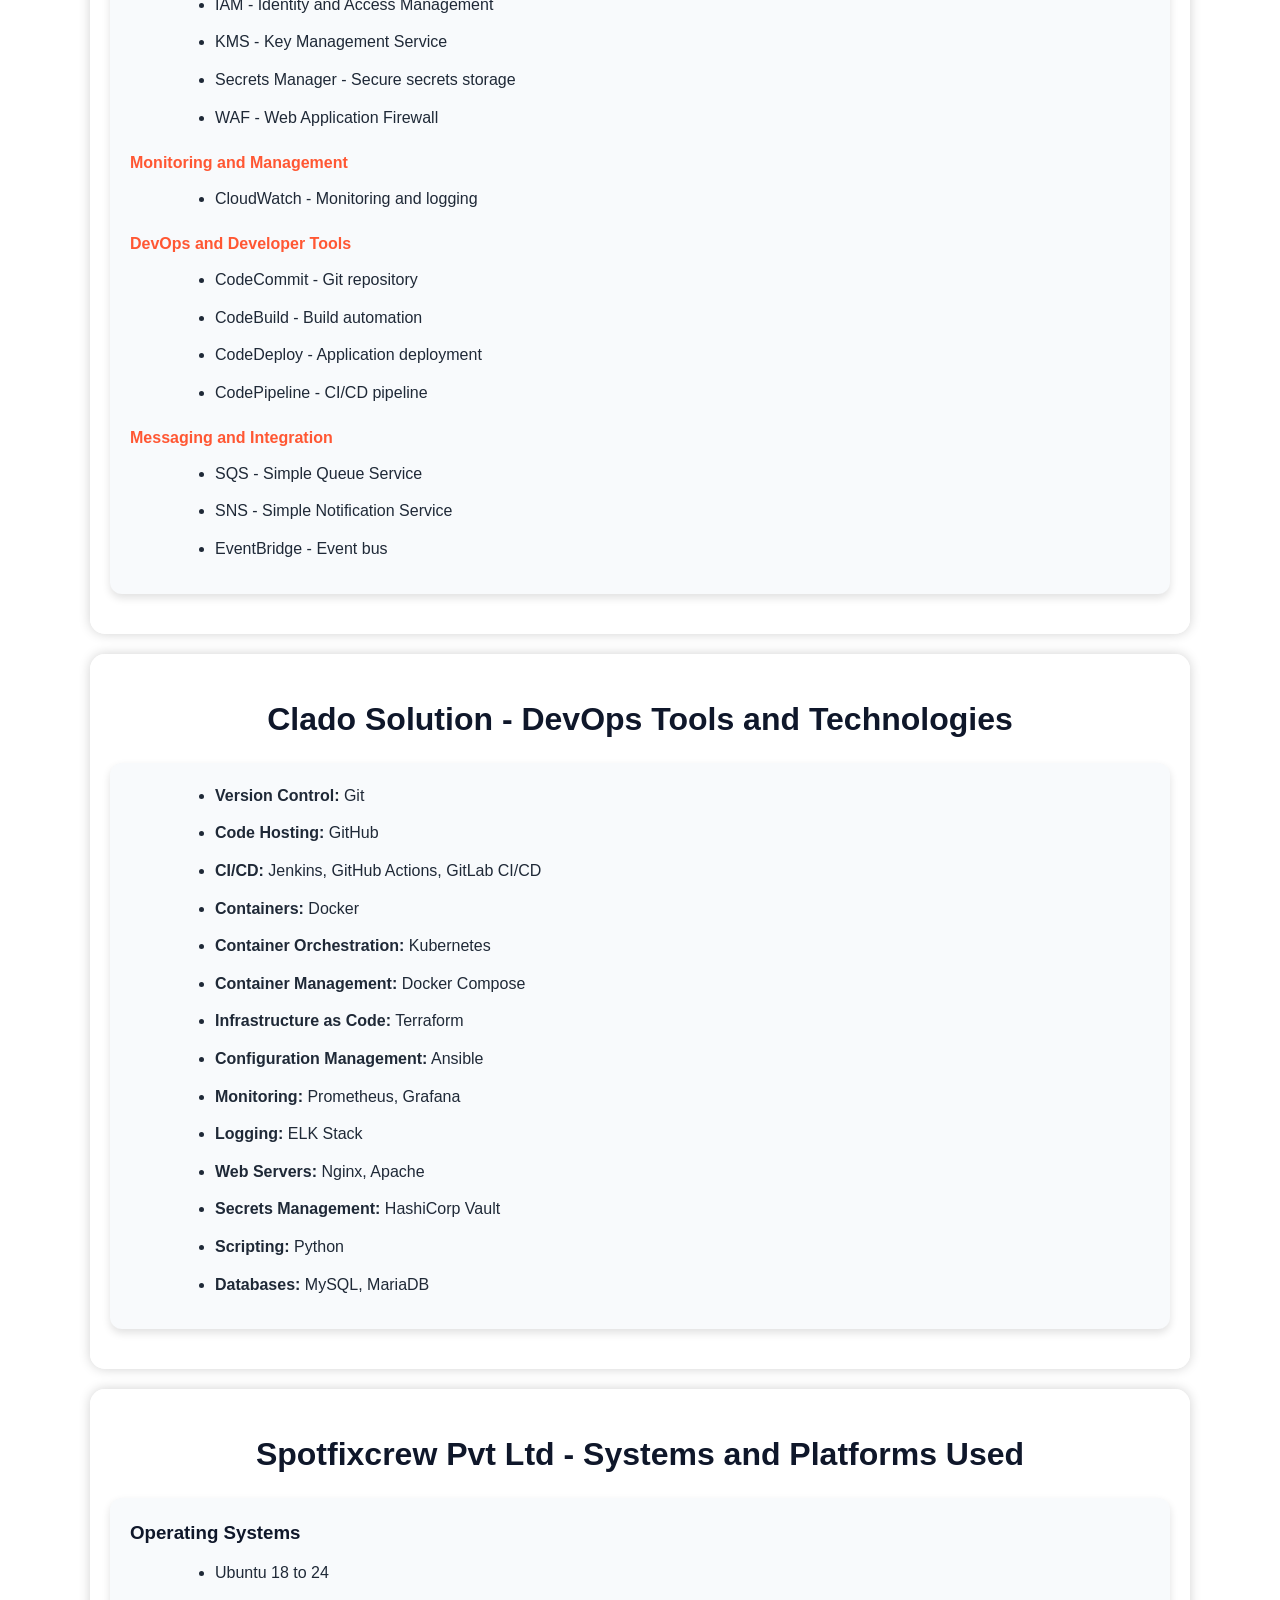
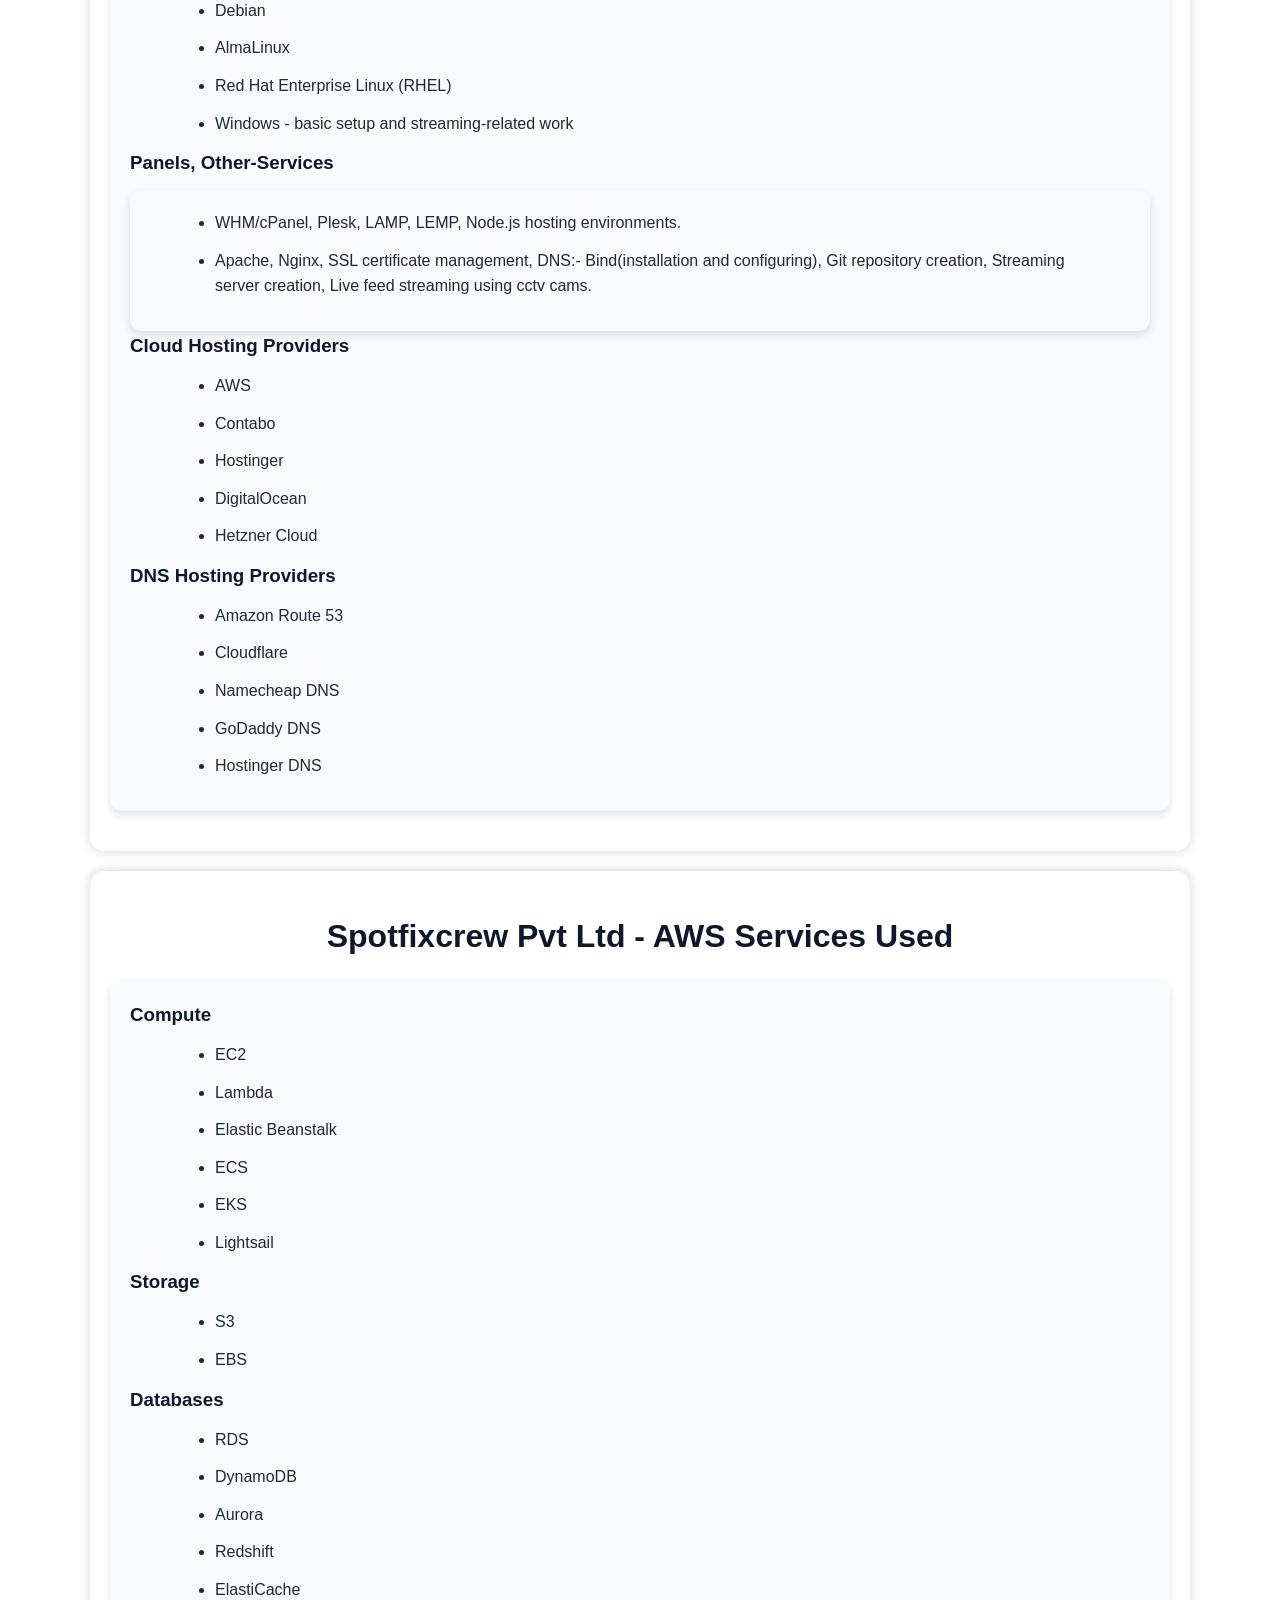
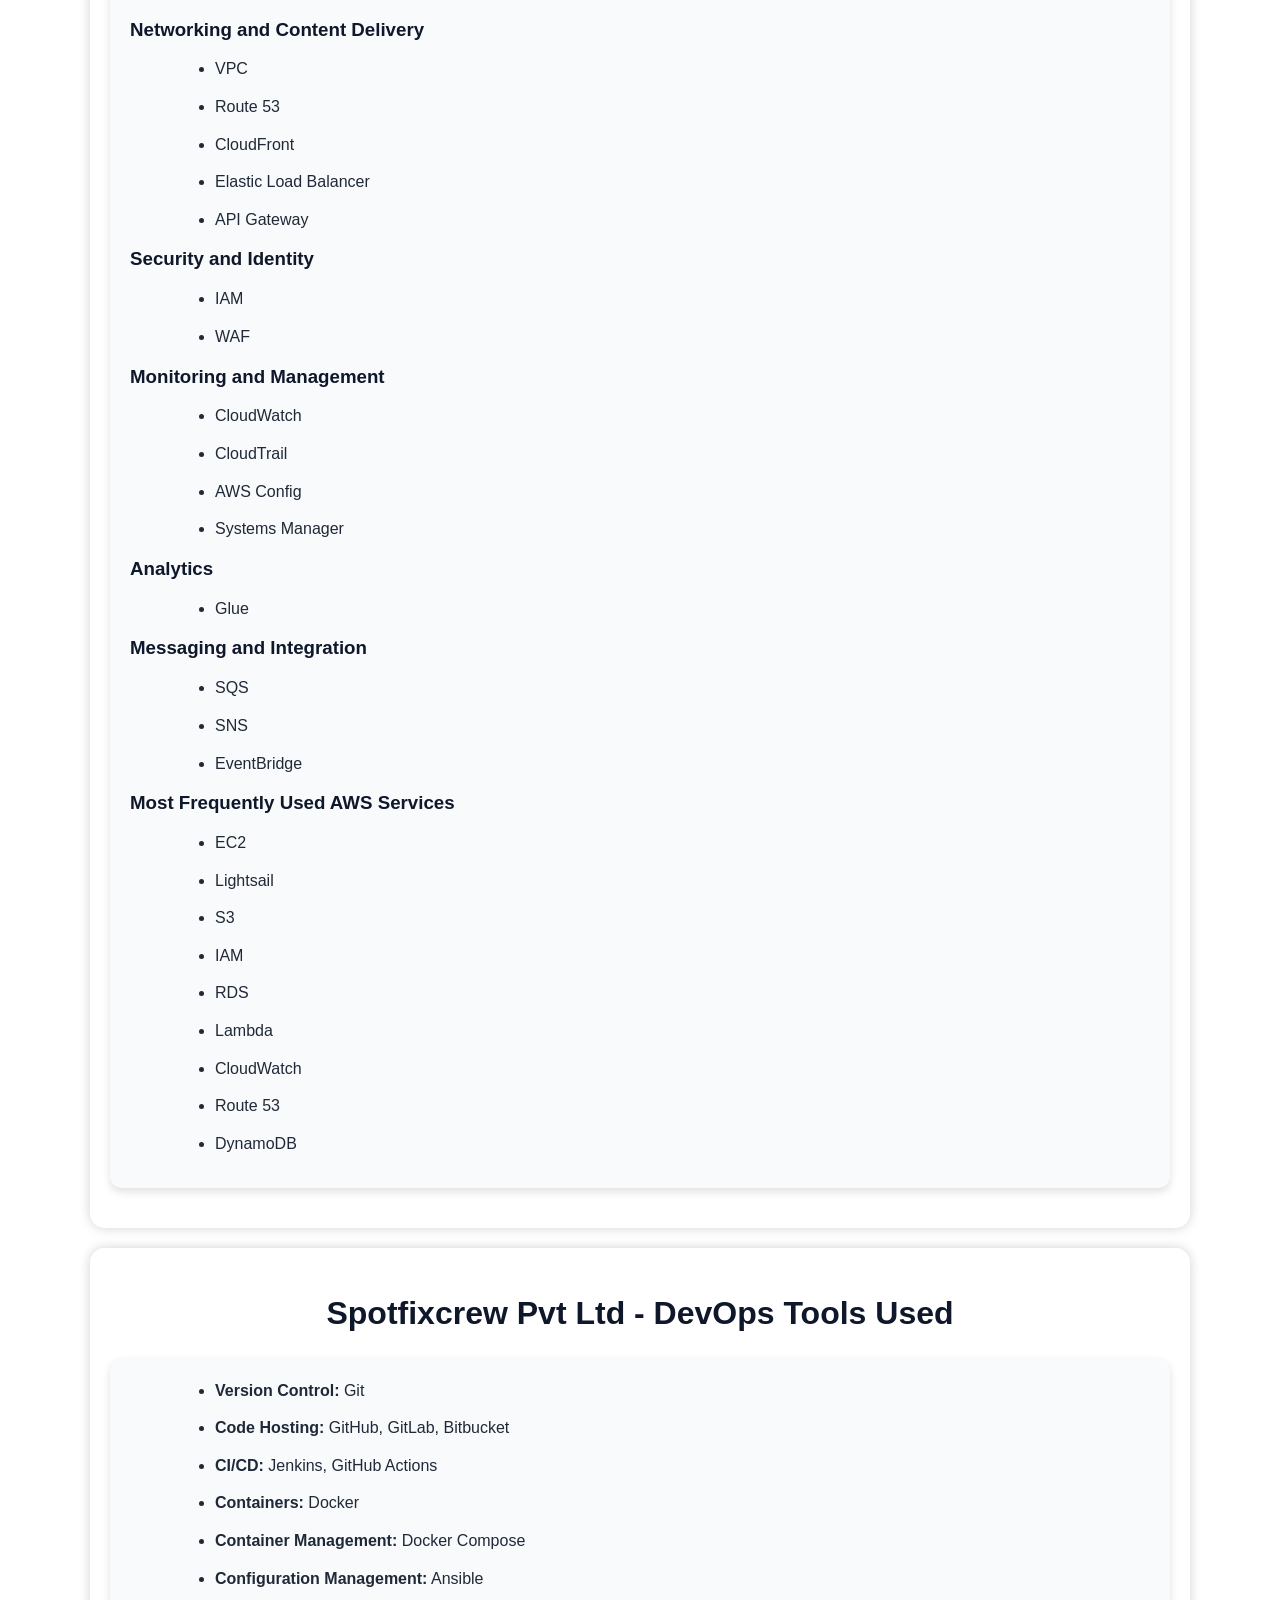
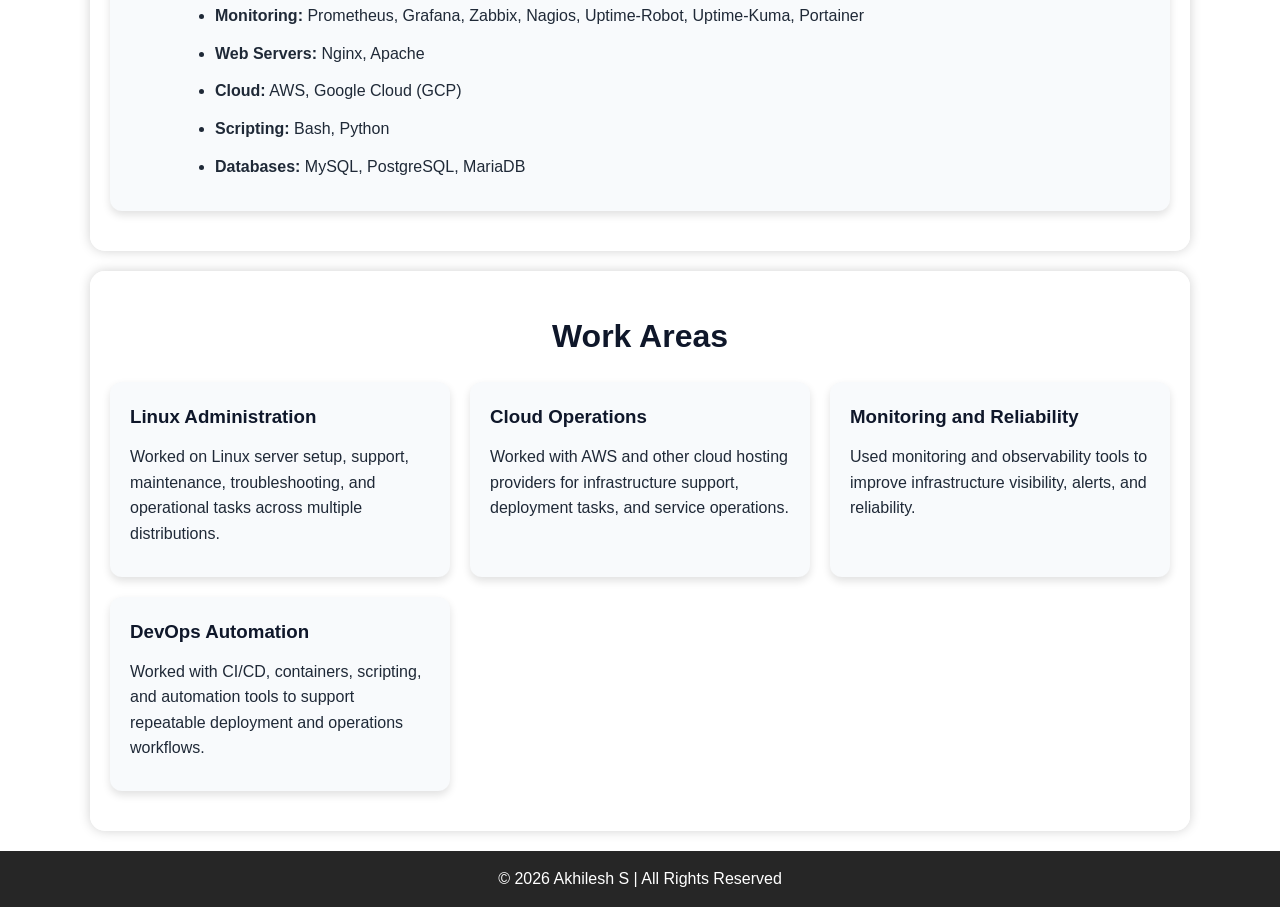
<file: worked-tools.html>
<!DOCTYPE html>
<html lang="en">
<head>
  <meta charset="UTF-8">
  <meta name="viewport" content="width=device-width, initial-scale=1.0">
  <title>Akhilesh S | Tools and Services Used</title>
  <meta name="description" content="Technologies, AWS services, DevOps tools, hosting platforms, and systems used by Akhilesh S during work experience.">
  <link rel="stylesheet" href="style.css">
</head>
<body>

<header>
  <div class="navbar">
    <h1>Tools and Services Used</h1>
    <p>Platforms, cloud services, tools, and technologies used during my work experience</p>
    <nav>
      <ul>
        <li><a href="index.html">Home</a></li>
        <li><a href="about.html">About</a></li>
        <li><a href="experience.html">Experience</a></li>
        <li><a href="worked-services.html"> Tools Used </a></li>
        <li><a href="worked-tools.html" class="active">Tools During Experience </a></li>
        <li><a href="services.html">Services</a></li>
        <li><a href="projects.html">Projects</a></li>
        <li><a href="skills.html">Skills</a></li>
        <li><a href="resume.html">Resume</a></li>
        <li><a href="contact.html">Contact</a></li>
      </ul>
    </nav>
  </div>
</header>

<section>
  <h2>Overview</h2>
  <p>
    During my work as a DevOps intern and Junior DevOps / Linux System Administrator, I worked with AWS services, Linux systems, DevOps tools, cloud hosting providers, DNS platforms, monitoring tools, web servers, and databases.
  </p>
  <p>
    This page shows the major technologies and services I used in practical environments and during hands-on work.
  </p>
</section>

<section>
  <h2>Clado Solution - DevOps Intern</h2>
  <div class="card">
    <h3>AWS Services Used</h3>

    <h4>Compute</h4>
    <ul class="content-list">
      <li>EC2 - Elastic Compute Cloud</li>
      <li>Lambda - Serverless computing</li>
      <li>Elastic Beanstalk - Application deployment platform</li>
      <li>ECS - Elastic Container Service</li>
      <li>EKS - Elastic Kubernetes Service</li>
    </ul>

    <h4>Storage</h4>
    <ul class="content-list">
      <li>S3 - Simple Storage Service</li>
      <li>EBS - Elastic Block Store</li>
      <li>Glacier - Low-cost archival storage</li>
    </ul>

    <h4>Databases</h4>
    <ul class="content-list">
      <li>RDS - Relational Database Service</li>
      <li>DynamoDB - NoSQL database</li>
      <li>Aurora - High-performance relational database</li>
      <li>ElastiCache - Redis and Memcached</li>
    </ul>

    <h4>Networking and Content Delivery</h4>
    <ul class="content-list">
      <li>VPC - Virtual Private Cloud</li>
      <li>Route 53 - DNS and domain management</li>
      <li>CloudFront - CDN</li>
      <li>Elastic Load Balancer - Traffic distribution</li>
      <li>API Gateway - API management</li>
    </ul>

    <h4>Security and Identity</h4>
    <ul class="content-list">
      <li>IAM - Identity and Access Management</li>
      <li>KMS - Key Management Service</li>
      <li>Secrets Manager - Secure secrets storage</li>
      <li>WAF - Web Application Firewall</li>
    </ul>

    <h4>Monitoring and Management</h4>
    <ul class="content-list">
      <li>CloudWatch - Monitoring and logging</li>
    </ul>

    <h4>DevOps and Developer Tools</h4>
    <ul class="content-list">
      <li>CodeCommit - Git repository</li>
      <li>CodeBuild - Build automation</li>
      <li>CodeDeploy - Application deployment</li>
      <li>CodePipeline - CI/CD pipeline</li>
    </ul>

    <h4>Messaging and Integration</h4>
    <ul class="content-list">
      <li>SQS - Simple Queue Service</li>
      <li>SNS - Simple Notification Service</li>
      <li>EventBridge - Event bus</li>
    </ul>
  </div>
</section>

<section>
  <h2>Clado Solution - DevOps Tools and Technologies</h2>
  <div class="card">
    <ul class="content-list">
      <li><strong>Version Control:</strong> Git</li>
      <li><strong>Code Hosting:</strong> GitHub</li>
      <li><strong>CI/CD:</strong> Jenkins, GitHub Actions, GitLab CI/CD</li>
      <li><strong>Containers:</strong> Docker</li>
      <li><strong>Container Orchestration:</strong> Kubernetes</li>
      <li><strong>Container Management:</strong> Docker Compose</li>
      <li><strong>Infrastructure as Code:</strong> Terraform</li>
      <li><strong>Configuration Management:</strong> Ansible</li>
      <li><strong>Monitoring:</strong> Prometheus, Grafana</li>
      <li><strong>Logging:</strong> ELK Stack</li>
      <li><strong>Web Servers:</strong> Nginx, Apache</li>
      <li><strong>Secrets Management:</strong> HashiCorp Vault</li>
      <li><strong>Scripting:</strong> Python</li>
      <li><strong>Databases:</strong> MySQL, MariaDB</li>
    </ul>
  </div>
</section>

<section>
  <h2>Spotfixcrew Pvt Ltd - Systems and Platforms Used</h2>
  <div class="card">
    <h3>Operating Systems</h3>
    <ul class="content-list">
      <li>Ubuntu 18 to 24</li>
      <li>Debian</li>
      <li>AlmaLinux</li>
      <li>Red Hat Enterprise Linux (RHEL)</li>
      <li>Windows - basic setup and streaming-related work</li>
    </ul>

    <h3>Panels, Other-Services</h3>
    <div class="card">
      <ul class="content-list">
        <li>WHM/cPanel, Plesk, LAMP, LEMP, Node.js hosting environments.</li>
        <li>Apache, Nginx, SSL certificate management, DNS:- Bind(installation and configuring), Git repository creation, Streaming server creation, Live feed streaming using cctv cams.</li>
      </ul>
    </div>
      
    <h3>Cloud Hosting Providers</h3>
    <ul class="content-list">
      <li>AWS</li>
      <li>Contabo</li>
      <li>Hostinger</li>
      <li>DigitalOcean</li>
      <li>Hetzner Cloud</li>
    </ul>

    <h3>DNS Hosting Providers</h3>
    <ul class="content-list">
      <li>Amazon Route 53</li>
      <li>Cloudflare</li>
      <li>Namecheap DNS</li>
      <li>GoDaddy DNS</li>
      <li>Hostinger DNS</li>
    </ul>
  </div>
</section>

<section>
  <h2>Spotfixcrew Pvt Ltd - AWS Services Used</h2>
  <div class="card">
    <h3>Compute</h3>
    <ul class="content-list">
      <li>EC2</li>
      <li>Lambda</li>
      <li>Elastic Beanstalk</li>
      <li>ECS</li>
      <li>EKS</li>
      <li>Lightsail</li>
    </ul>

    <h3>Storage</h3>
    <ul class="content-list">
      <li>S3</li>
      <li>EBS</li>
    </ul>

    <h3>Databases</h3>
    <ul class="content-list">
      <li>RDS</li>
      <li>DynamoDB</li>
      <li>Aurora</li>
      <li>Redshift</li>
      <li>ElastiCache</li>
    </ul>

    <h3>Networking and Content Delivery</h3>
    <ul class="content-list">
      <li>VPC</li>
      <li>Route 53</li>
      <li>CloudFront</li>
      <li>Elastic Load Balancer</li>
      <li>API Gateway</li>
    </ul>

    <h3>Security and Identity</h3>
    <ul class="content-list">
      <li>IAM</li>
      <li>WAF</li>
    </ul>

    <h3>Monitoring and Management</h3>
    <ul class="content-list">
      <li>CloudWatch</li>
      <li>CloudTrail</li>
      <li>AWS Config</li>
      <li>Systems Manager</li>
    </ul>

    <h3>Analytics</h3>
    <ul class="content-list">
      <li>Glue</li>
    </ul>

    <h3>Messaging and Integration</h3>
    <ul class="content-list">
      <li>SQS</li>
      <li>SNS</li>
      <li>EventBridge</li>
    </ul>

    <h3>Most Frequently Used AWS Services</h3>
    <ul class="content-list">
      <li>EC2</li>
      <li>Lightsail</li>
      <li>S3</li>
      <li>IAM</li>
      <li>RDS</li>
      <li>Lambda</li>
      <li>CloudWatch</li>
      <li>Route 53</li>
      <li>DynamoDB</li>
    </ul>
  </div>
</section>

<section>
  <h2>Spotfixcrew Pvt Ltd - DevOps Tools Used</h2>
  <div class="card">
    <ul class="content-list">
      <li><strong>Version Control:</strong> Git</li>
      <li><strong>Code Hosting:</strong> GitHub, GitLab, Bitbucket</li>
      <li><strong>CI/CD:</strong> Jenkins, GitHub Actions</li>
      <li><strong>Containers:</strong> Docker</li>
      <li><strong>Container Management:</strong> Docker Compose</li>
      <li><strong>Configuration Management:</strong> Ansible</li>
      <li><strong>Monitoring:</strong> Prometheus, Grafana, Zabbix, Nagios, Uptime-Robot, Uptime-Kuma, Portainer</li>
      <li><strong>Web Servers:</strong> Nginx, Apache</li>
      <li><strong>Cloud:</strong> AWS, Google Cloud (GCP)</li>
      <li><strong>Scripting:</strong> Bash, Python</li>
      <li><strong>Databases:</strong> MySQL, PostgreSQL, MariaDB</li>
    </ul>
  </div>
</section>

<section>
  <h2>Work Areas</h2>
  <div class="card-grid">
    <div class="card">
      <h3>Linux Administration</h3>
      <p>Worked on Linux server setup, support, maintenance, troubleshooting, and operational tasks across multiple distributions.</p>
    </div>

    <div class="card">
      <h3>Cloud Operations</h3>
      <p>Worked with AWS and other cloud hosting providers for infrastructure support, deployment tasks, and service operations.</p>
    </div>

    <div class="card">
      <h3>Monitoring and Reliability</h3>
      <p>Used monitoring and observability tools to improve infrastructure visibility, alerts, and reliability.</p>
    </div>

    <div class="card">
      <h3>DevOps Automation</h3>
      <p>Worked with CI/CD, containers, scripting, and automation tools to support repeatable deployment and operations workflows.</p>
    </div>
  </div>
</section>

<footer>
  <p>&copy; 2026 Akhilesh S | All Rights Reserved</p>
</footer>

<script src="script.js"></script>
</body>
</html>
</file>
<file: style.css>
* {
  margin: 0;
  padding: 0;
  box-sizing: border-box;
}

body {
  font-family: Arial, sans-serif;
  text-align: center;
  color: #1f2937;
  line-height: 1.6;
  background-image: linear-gradient(rgba(0, 0, 0, 0.65), rgba(0, 0, 0, 0.65)), url('assets/images/background.jpg');
  background-size: cover;
  background-repeat: no-repeat;
  background-attachment: fixed;
}

header {
  padding-top: 20px;
}

.navbar {
  background-color: rgba(0, 0, 0, 0.82);
  padding: 20px;
  border-radius: 15px;
  text-align: center;
  box-shadow: 0 4px 8px rgba(0, 0, 0, 0.25);
  width: 92%;
  margin: 0 auto 20px auto;
  color: white;
}

.navbar h1 {
  margin-bottom: 8px;
  font-size: 30px;
}

.navbar p {
  margin-bottom: 20px;
  color: #d1d5db;
}

.navbar ul {
  list-style: none;
  padding: 0;
  margin: 0;
  display: flex;
  justify-content: center;
  gap: 12px;
  flex-wrap: wrap;
}

.navbar ul li a {
  text-decoration: none;
  color: white;
  background-color: #ea580c;
  padding: 12px 18px;
  border-radius: 25px;
  font-size: 15px;
  font-weight: bold;
  transition: 0.3s ease;
  display: inline-block;
}

.navbar ul li a:hover,
.navbar ul li a.active {
  background-color: #c2410c;
  transform: scale(1.05);
}

section {
  text-align: center;
  padding: 40px 20px;
  max-width: 1100px;
  margin: 20px auto;
  background: rgba(255, 255, 255, 0.94);
  border-radius: 15px;
  box-shadow: 0 0 12px rgba(0, 0, 0, 0.18);
}

section h2 {
  margin-bottom: 18px;
  color: #0f172a;
  font-size: 32px;
}

section p {
  max-width: 900px;
  margin: 0 auto 14px auto;
}

.hero-section {
  padding: 60px 20px;
}

.button-group {
  margin-top: 20px;
}

.button {
  display: inline-block;
  background-color: #2563eb;
  color: white;
  padding: 12px 22px;
  border-radius: 25px;
  text-decoration: none;
  font-size: 16px;
  font-weight: bold;
  transition: 0.3s ease;
  margin: 8px;
}

.button:hover {
  background-color: #1d4ed8;
  transform: scale(1.05);
}

.secondary-button {
  background-color: #0f172a;
}

.secondary-button:hover {
  background-color: #1e293b;
}

.card-grid {
  display: grid;
  grid-template-columns: repeat(3, 1fr);
  gap: 20px;
  margin-top: 20px;
}

.card {
  background: #f8fafc;
  padding: 20px;
  border-radius: 12px;
  box-shadow: 0px 4px 8px rgba(0, 0, 0, 0.12);
  text-align: left;
}

.card h3 {
  margin-bottom: 12px;
  color: #0f172a;
}

.card h4 {
  margin-top: 20px;
  margin-bottom: 10px;
  color: #ff5733;
  text-align: left;
}

.card p {
  margin: 0 0 10px 0;
  max-width: 100%;
}

.card img {
  width: 100%;
  border-radius: 10px;
  margin-bottom: 15px;
  box-shadow: 0px 4px 8px rgba(0, 0, 0, 0.18);
}

.content-list {
  text-align: left;
  max-width: 900px;
  margin: 0 auto;
  padding-left: 25px;
}

.content-list li {
  margin-bottom: 12px;
}

footer {
  background-color: rgba(0, 0, 0, 0.85);
  color: white;
  text-align: center;
  padding: 15px;
  margin-top: 20px;
}

@media (max-width: 900px) {
  .card-grid {
    grid-template-columns: 1fr;
  }
}

@media (max-width: 768px) {
  body {
    padding: 10px;
    background-position: center;
  }

  .navbar {
    width: 100%;
    padding: 15px;
  }

  .navbar ul {
    flex-direction: column;
    align-items: center;
  }

  .navbar ul li {
    width: 100%;
  }

  .navbar ul li a {
    width: 85%;
  }

  section {
    width: 100%;
    padding: 25px 15px;
  }

  section h2 {
    font-size: 26px;
  }
}
</file>
